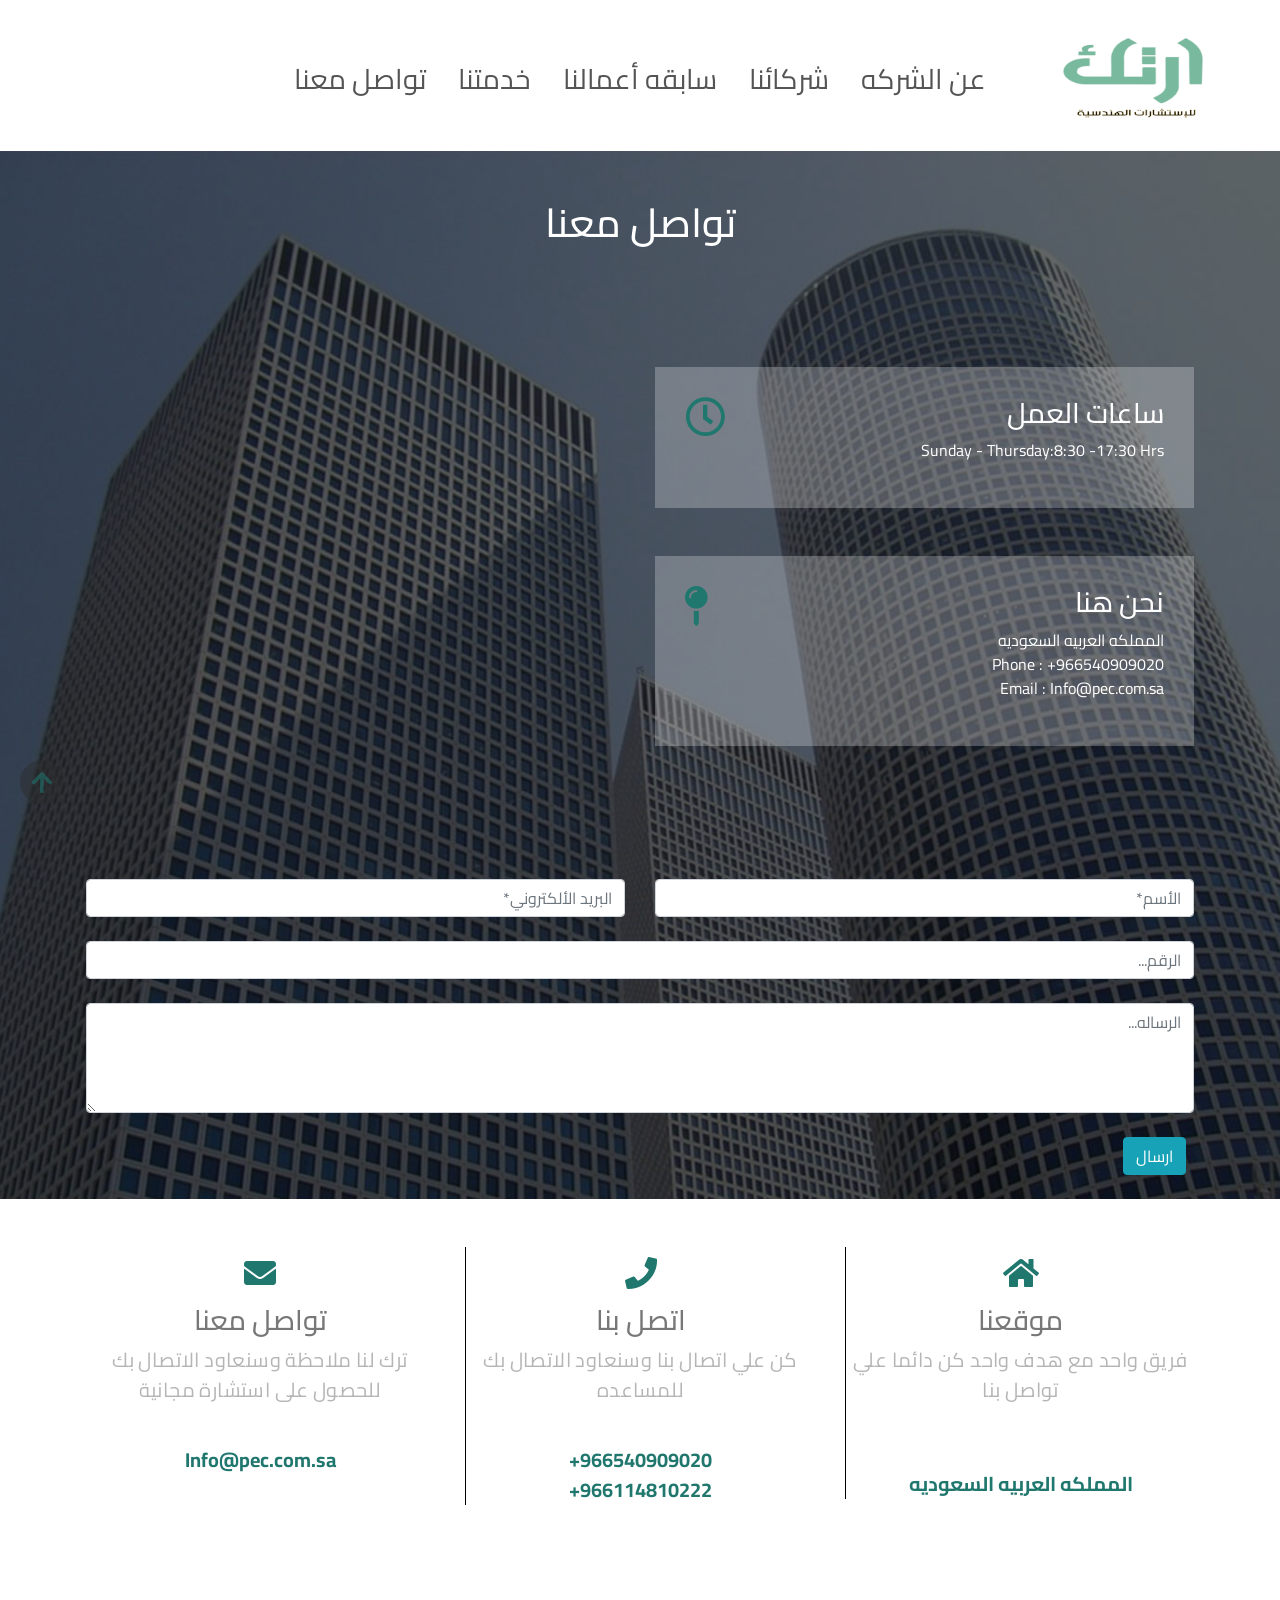
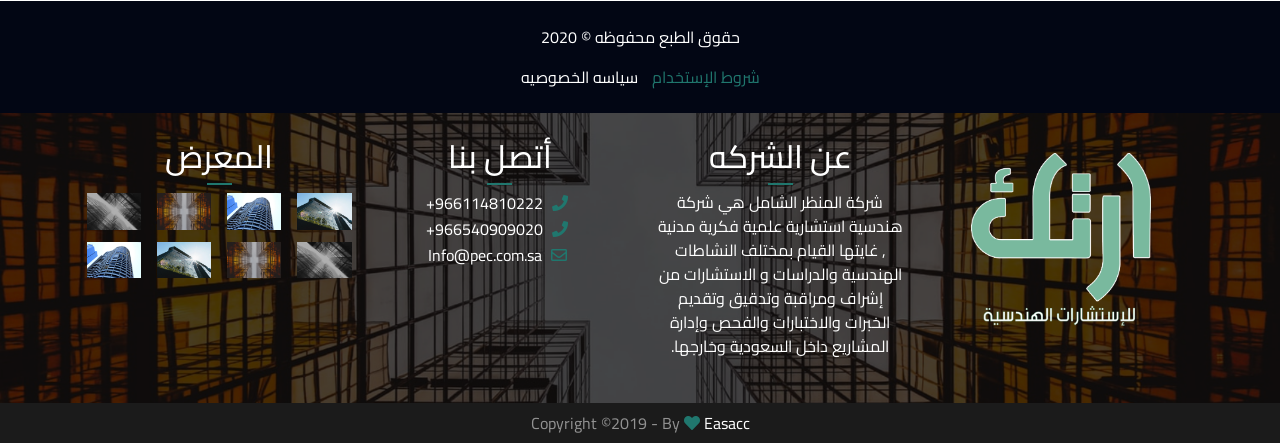
<file: contacts.html>
<!DOCTYPE html>
<html>
    <head>
        <title>ارتك</title>

        <meta charset="UTF-8" name="viewport" content="width=device-width, initial-scale=1.0">
        <!-- Logo -->
        <link rel="shortcut icon" href="images/logo.png" />

        <!-- Links -->
        <link rel="stylesheet" href="css/bootstrap.min.css">
        <link rel="stylesheet" href="css/all.min.css">
        <link rel="stylesheet" href="css/style v1.css">

        <!-- AOS plugine -->
        <link href="https://unpkg.com/aos@2.3.1/dist/aos.css" rel="stylesheet">


        <!-- Font -->
        <link href="https://fonts.googleapis.com/css2?family=Cairo&display=swap" rel="stylesheet">

    </head>
    <body>


        <!-- BtnUp -->
        <a href="#" id="scroll-top" class="scroll-top-right" >
            <span class="fa fa-arrow-up"></span>
        </a>
        <!-- Navbar -->
        <nav class="navbar navbar-expand-lg navbar-light bg-transparent">
            <button class="navbar-toggler" type="button" data-toggle="collapse" data-target="#navbarSupportedContent" aria-controls="navbarSupportedContent" aria-expanded="false" aria-label="Toggle navigation">
            <span class="navbar-toggler-icon"></span>
            </button>

            <!-- Just an image -->
            <nav class="navbar navbar-light mx-4">
                <a class="navbar-brand" href="#">
                    <img src="images/logo.png"  alt="">
                </a>
            </nav>
            <div class="collapse navbar-collapse" id="navbarSupportedContent">
                <ul class="navbar-nav ml-auto mx-2 px-2 position-relative">
                    <li class="nav-item mx-2">
                        <a class="nav-link" href="main.html">عن الشركه</a>
                    </li>
                    <li class="nav-item mx-2">
                        <a class="nav-link" href="partners.html">شركائنا</a>
                    </li>
                    <li class="nav-item mx-2">
                        <a class="nav-link" href="works.html">سابقه أعمالنا</a>
                    </li>
                    <li class="nav-item mx-2">
                        <a class="nav-link" href="services.html">خدمتنا</a>
                    </li>
                    <li class="nav-item mx-2">
                        <a class="nav-link" href="contacts.html">تواصل معنا</a>
                    </li>
                </ul>
            </div>
            
        </nav>
       
        <!-- نبذه عن الشركه  -->
        <section id="aboutCompany" >

        </section>
        
        <!-- ساعات العمل -->
        <section id="workHours" class="text-white">
            <div class="layer">
                <div class="test p-5 text-center " data-aos="fade-left" data-aos-anchor="#example-anchor"
                  data-aos-offset="500"
                  data-aos-duration="500"  
                >
                    <h1>تواصل معنا</h1>
                </div>
                <div class="container p-3 d-flex justify-content-center">
                    <div class="row "> 
                        <div class="col-md-6 my-5">
                            <div class="hours">
                                <h3>
                                    ساعات العمل 
                                    <i class="far fa-clock clock"></i>
                                </h3>
                                <p>Sunday - Thursday:8:30 -17:30 Hrs </p>
                            </div>
                            <div class="hours mt-5">
                                <h3>
                                    نحن هنا
                                    <i class="fas fa-map-pin pin"></i> 
                                </h3>
                                <p>المملكه العربيه السعوديه
                                    <br>
                                    Phone : +966540909020
                                    <br>
                                    Email : Info@pec.com.sa
                                </p>
                            </div>
                        </div>
                        <div class="col-md-6 my-5">
                            <div class="map">
                                <iframe src="https://www.google.com/maps/embed?pb=!1m14!1m8!1m3!1d6909.4074367034!2d31.182325!3d30.0166627!3m2!1i1024!2i768!4f13.1!4m3!3e6!4m0!4m0!5e0!3m2!1sen!2seg!4v1620414363389!5m2!1sen!2seg" width="100%" height="450" style="border:0;" allowfullscreen="" loading="lazy"></iframe>
                            </div> 
                        </div>
                        <div class="col-sm-12">
                            <div class="form">
                                <form>
                                    <div class="row">
                                        <div class="col-lg-6">
                                            <div class="form-group mt-2">
                                                <input name="name" id="name" type="text" class="form-control"
                                                    placeholder="الأسم*" required="">
                                            </div>
                                        </div>
                                        <div class="col-lg-6">
                                            <div class="form-group mt-2">
                                                <input name="email" id="email" type="email" class="form-control"
                                                    placeholder="البريد الألكتروني*" required="">
                                            </div>
                                        </div>
                                    </div>
                                    <div class="row">
                                        <div class="col-lg-12">
                                            <div class="form-group mt-2">
                                                <input type="number" class="form-control" id="number"
                                                    placeholder="الرقم..." required="">
                                            </div>
                                        </div>
                                    </div>
                                    <div class="row">
                                        <div class="col-lg-12">
                                            <div class="form-group mt-2">
                                                <textarea name="comments" id="comments" rows="4" class="form-control"
                                                    placeholder="الرساله..."></textarea>
                                            </div>
                                        </div>
                                    </div>
                                    <div class="row p-2">
                                        <div class="col-lg-12 text-right">
                                            <input type="submit" class="btn btn-info" value="ارسال">
                                        </div>
                                    </div>
                                </form>
                            </div>
                        </div>
                    </div>
                </div>
            </div>
        </section>  

        <!-- Contact Us -->
        <!-- <section id="feedback" class="mt-5">
            <div class="layer">
                <div class="container p-2">
                    <div class="row mt-3 p-2">
                        <div class="col-lg-12">
                            <div class="form">
                                <form>
                                    <div class="row">
                                        <div class="col-lg-6">
                                            <div class="form-group mt-2">
                                                <input name="name" id="name" type="text" class="form-control"
                                                    placeholder="الأسم*" required=""
                                                    style="background-image: url(&quot;[data-uri]&quot;); background-repeat: no-repeat; background-attachment: scroll; background-size: 16px 18px; background-position: 98% 50%; cursor: auto;">
                                            </div>
                                        </div>
                                        <div class="col-lg-6">
                                            <div class="form-group mt-2">
                                                <input name="email" id="email" type="email" class="form-control"
                                                    placeholder="الأيميل*" required="">
                                            </div>
                                        </div>
                                    </div>
                                    <div class="row">
                                        <div class="col-lg-12">
                                            <div class="form-group mt-2">
                                                <input type="number" class="form-control" id="number"
                                                    placeholder="Your Number.." required="">
                                            </div>
                                        </div>
                                    </div>
                                    <div class="row">
                                        <div class="col-lg-12">
                                            <div class="form-group mt-2">
                                                <textarea name="comments" id="comments" rows="4" class="form-control"
                                                    placeholder="Your message..."></textarea>
                                            </div>
                                        </div>
                                    </div>
                                    <div class="row p-2">
                                        <div class="col-lg-12 text-right">
                                            <input type="submit" class="btn btn-dark" value="Send Message">
                                        </div>
                                    </div>
                                </form>
                            </div>
                        </div>
                    </div>
                </div>
            </div>
            
        </section> -->

        <!-- موقعنا -->
        <section id="location" class="text-center py-5">
            <div class="container">
                <div class="row ">
                    <div class="col-md-4 position-relative" data-aos="fade-left">
                        <div id="spcialLoc">
                            <i class="fas fa-home"></i>
                            <br>
                            <h3>موقعنا</h3>
                            <p>فريق واحد مع هدف واحد كن دائما علي تواصل بنا</p>
                            <br>
                            <br>
                            <span class="mt-5">المملكه العربيه السعوديه</span>
                        </div>
                    </div>
                    <div class="col-md-4" data-aos="fade-up">
                        <div id="spcialLoc">
                            <i class="fas fa-phone"></i>
                            <br>
                            <h3>اتصل بنا</h3>
                            <p>كن علي اتصال بنا وسنعاود الاتصال بك للمساعده</p>
                            <br>
                            <span>
                               966540909020+
                               <br>
                               966114810222+
                            </span>
                        </div>
                    </div>
                    <div class="col-md-4" data-aos="fade-right">
                        <div>
                            <i class="fas fa-envelope"></i>
                            <br>
                            <h3>تواصل معنا</h3>
                            <p>ترك لنا ملاحظة وسنعاود الاتصال بك للحصول على استشارة مجانية</p>
                            <br>
                            <span>Info@pec.com.sa</span>
                        </div>
                    </div>
                </div>
            </div>
        </section>

        <!-- حقوق الطبع -->
        <section id="prints" class="text-center text-white mt-5 p-4">
            <div>
                <p>حقوق الطبع محفوظه © 2020</p>
            </div>
            <div id="links">
                <a href="" id="diff">شروط الإستخدام</a> 
                <a href="">سياسه الخصوصيه</a>
            </div>
        </section>

        <!-- Footer -->
        <footer class="text-center">
            <div class="layer">
                <div class="container p-4">
                    <div class="row">
                        <div class="col-md-3">
                            <div class="logo p-3">
                                <img src="images/Artic-Logo-Transparent.png" style="width: 180px;" class="img-fluid" alt="">
                            </div>
                        </div>
                        <div class="col-md-3">
                            <div>
                                <h2>عن الشركه</h2>
                                <div id="toborder"></div>
                                <p>شركة المنظر الشامل هي شركة هندسية استشارية علمية فكرية مدنية , غايتها القيام بمختلف النشاطات الهندسية والدراسات و الاستشارات من إشراف ومراقبة وتدقيق وتقديم الخبرات والاختبارات والفحص وإدارة المشاريع داخل السعودية وخارجها.</p>
                            </div>
                        </div>
                        <div class="col-md-3">
                            <div>
                                <h2>أتصل بنا</h2>
                                <div id="toborder"></div>
                                <p>
                                    <i class="fas fa-phone"></i>
                                    966114810222+
                                    <br>
                                    <i class="fas fa-phone"></i>
                                    966540909020+
                                    <br>
                                    <i class="far fa-envelope"></i>
                                    Info@pec.com.sa
                                </p>
                            </div>
                        </div>
                        <div class="col-md-3">
                            <div>
                                <h2>المعرض</h2>
                                <div id="toborder"></div>
                                <div class="row py-2">
                                    <div class="column">
                                        <img src="images/photo-1484825939385-ad29f324ff1c.jpg" style="width:100%" onclick="openModal();currentSlide(1)" class="hover-shadow cursor">
                                    </div>
                                    <div class="column">
                                        <img src="images/photo-1542447139-dea0a6257cee-1.jpg" style="width:100%" onclick="openModal();currentSlide(2)" class="hover-shadow cursor">
                                      </div>
                                      <div class="column">
                                        <img src="images/carousel3.png" style="width:100%" onclick="openModal();currentSlide(3)" class="hover-shadow cursor">
                                      </div>
                                      <div class="column">
                                        <img src="images/carousel2.png" style="width:100%" onclick="openModal();currentSlide(4)" class="hover-shadow cursor">
                                      </div>
                                </div>
                                <div class="row py-2">
                                    <div class="column">
                                        <img src="images/carousel2.png" style="width:100%" onclick="openModal();currentSlide(4)" class="hover-shadow cursor">
                                    </div>
                                    <div class="column">
                                        <img src="images/carousel3.png" style="width:100%" onclick="openModal();currentSlide(3)" class="hover-shadow cursor">
                                    </div>
                                    <div class="column">
                                        <img src="images/photo-1484825939385-ad29f324ff1c.jpg" style="width:100%" onclick="openModal();currentSlide(1)" class="hover-shadow cursor">
                                    </div>
                                    <div class="column">
                                        <img src="images/photo-1542447139-dea0a6257cee-1.jpg" style="width:100%" onclick="openModal();currentSlide(2)" class="hover-shadow cursor">
                                    </div>

                                </div>
                                <div id="myModal" class="modal">
                                    <span class="close cursor" onclick="closeModal()">&times;</span>
                                    <div class="modal-content">
                                  
                                      <div class="mySlides">
                                        <div class="numbertext">1 / 4</div>
                                        <img src="images/photo-1484825939385-ad29f324ff1c.jpg" style="width:100%">
                                      </div>
                                  
                                      <div class="mySlides">
                                        <div class="numbertext">2 / 4</div>
                                        <img src="images/photo-1542447139-dea0a6257cee-1.jpg" style="width:100%">
                                      </div>
                                  
                                      <div class="mySlides">
                                        <div class="numbertext">3 / 4</div>
                                        <img src="images/carousel3.png" style="width:100%">
                                      </div>
                                      
                                      <div class="mySlides">
                                        <div class="numbertext">4 / 4</div>
                                        <img src="images/carousel2.png" style="width:100%">
                                      </div>
                                      
                                      <a class="prev" onclick="plusSlides(-1)">&#10094;</a>
                                      <a class="next" onclick="plusSlides(1)">&#10095;</a>
                                  
                                      <div class="caption-container">
                                        <p id="caption"></p>
                                      </div> 
                                      <div class="column">
                                        <img class="demo cursor" src="images/photo-1484825939385-ad29f324ff1c.jpg" style="width:100%" onclick="currentSlide(1)" alt="Nature and sunrise">
                                      </div>
                                      <div class="column">
                                        <img class="demo cursor" src="images/photo-1542447139-dea0a6257cee-1.jpg" style="width:100%" onclick="currentSlide(2)" alt="Snow">
                                      </div>
                                      <div class="column">
                                        <img class="demo cursor" src="images/carousel3.png" style="width:100%" onclick="currentSlide(3)" alt="Mountains and fjords">
                                      </div>
                                      <div class="column">
                                        <img class="demo cursor" src="images/carousel2.png" style="width:100%" onclick="currentSlide(4)" alt="Northern Lights">
                                      </div>
                                    </div>
                                </div>
                            </div>
                        </div>
                    </div>
                </div>
            </div>
        </footer>

        <!-- End -->
        <section id="endFooter" class="text-center py-2">
            <div id="footerText">
                Copyright ©️2019 -  By 
                <i class="fa fa-heart" style="color : rgb(32, 119, 110)"></i>
                <a href="http://easacc.com/">Easacc</a>
            </div>
        </section>  


        <script src="js/jquery-3.5.1.min.js"></script>

        <!-- counterUp method -->
        <script src="js/jquery.waypoints.min.js"></script>
        <script src="js/counterup.min.js"></script>

        <!-- AOS plugine -->
        <script src="https://unpkg.com/aos@2.3.1/dist/aos.js"></script>

        <!-- Structure -->
        <script src="js/popper.min.js"></script>
        <script src="js/bootstrap.min.js"></script>
        <script src="js/script.js"></script>
        <script src="https://unpkg.com/aos@2.3.1/dist/aos.js"></script>

       

    </body>
</html>
</file>
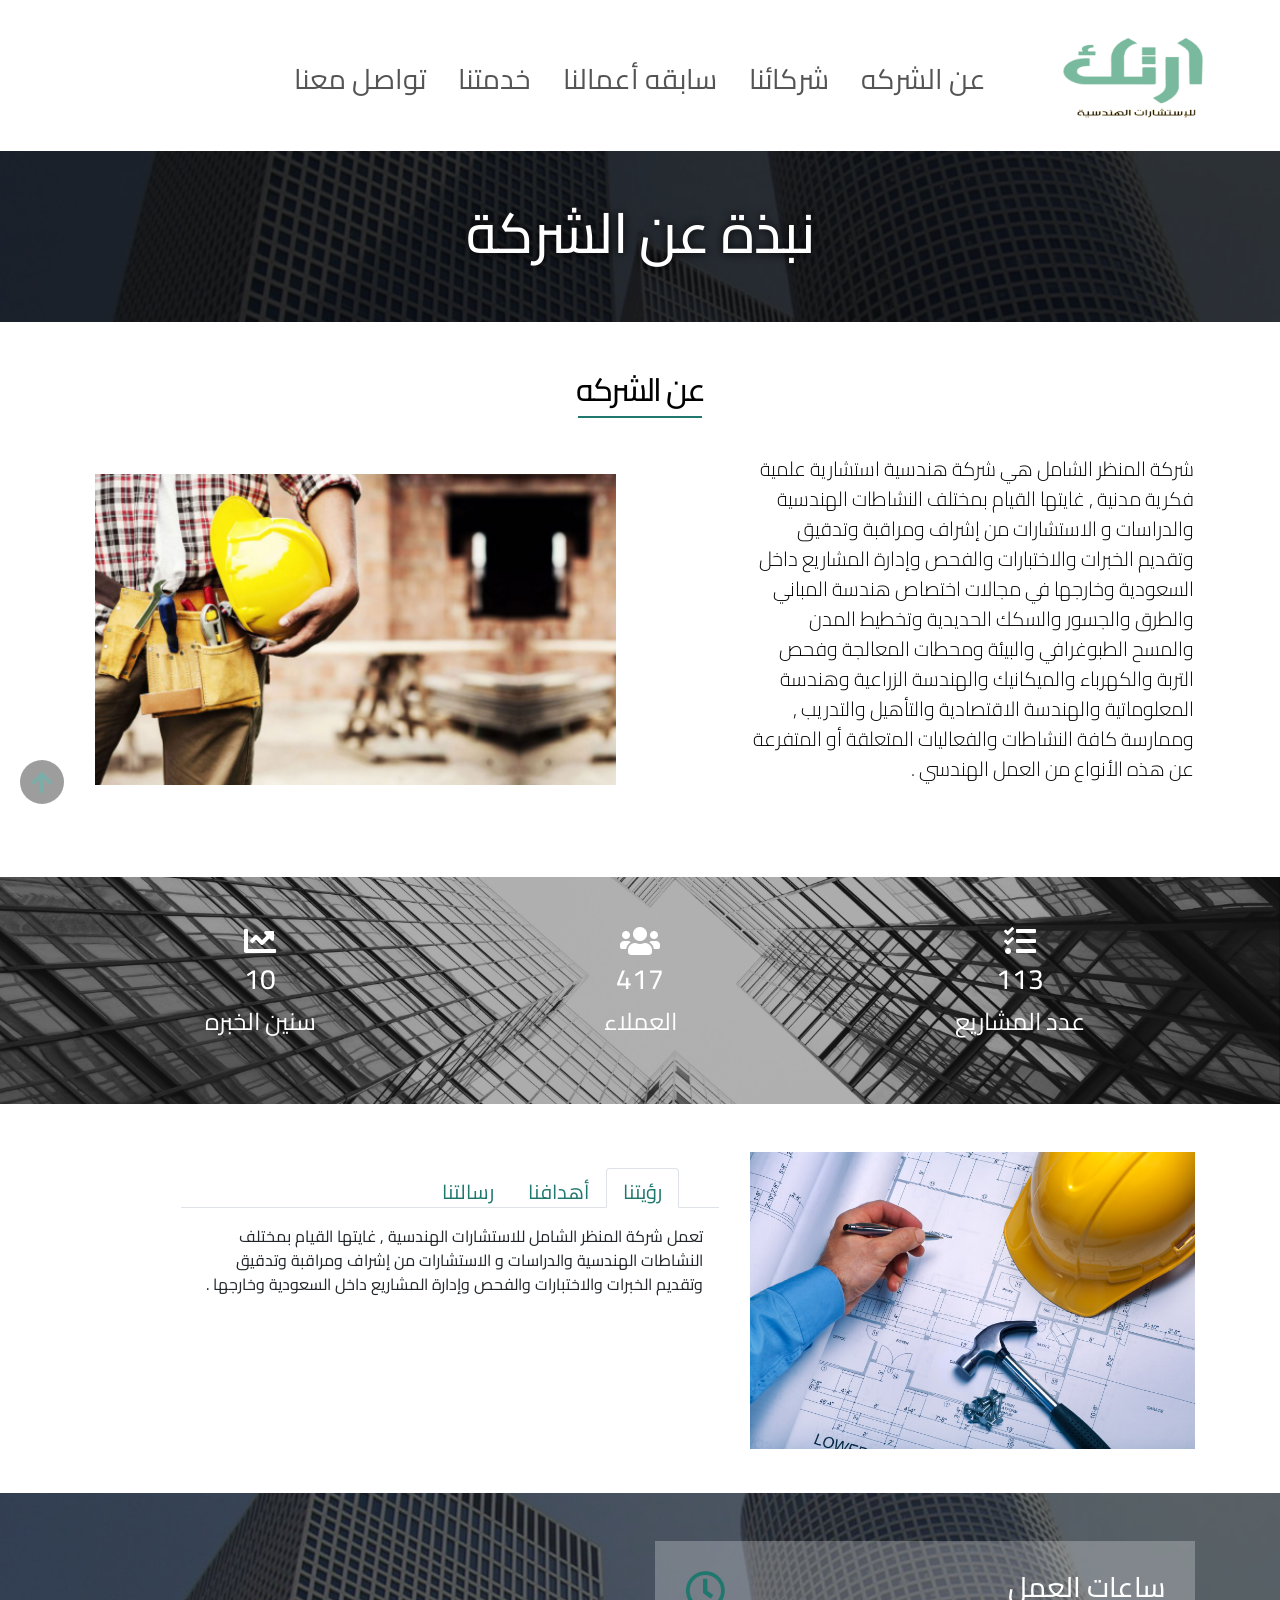
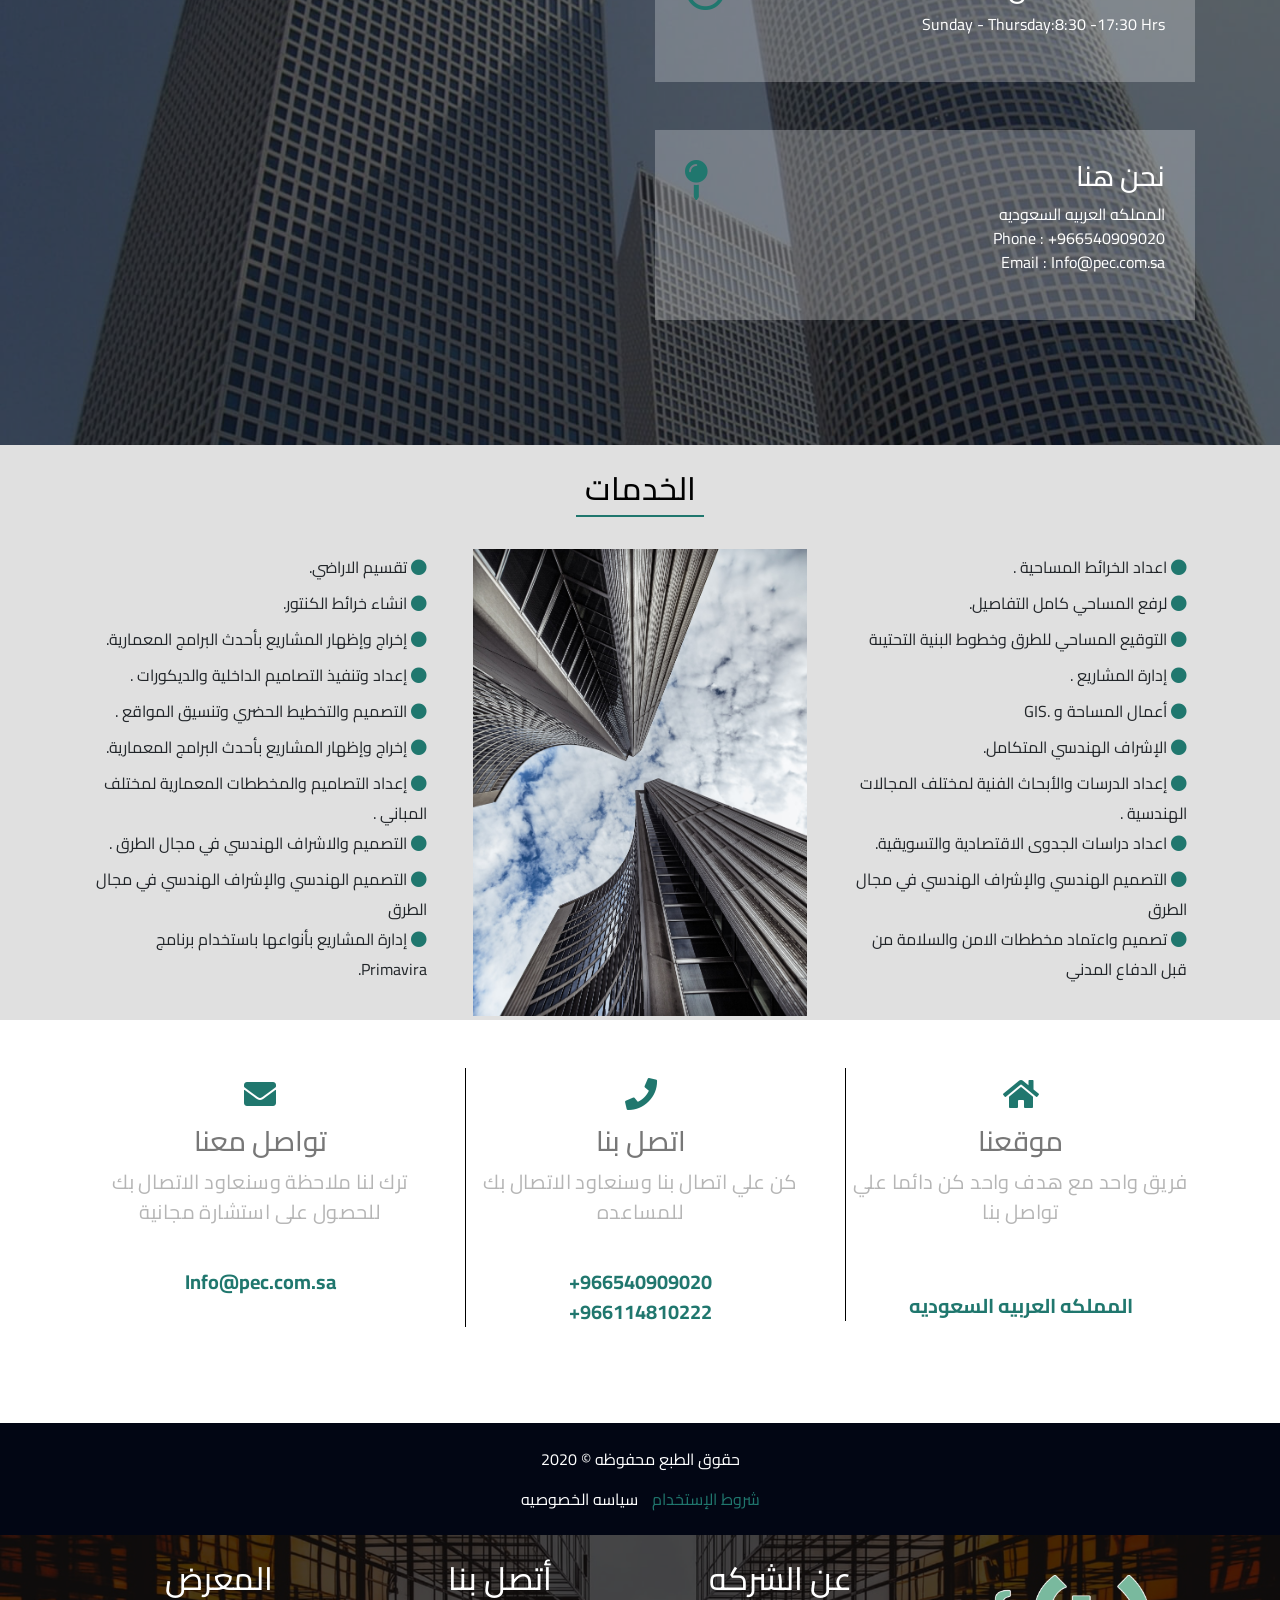
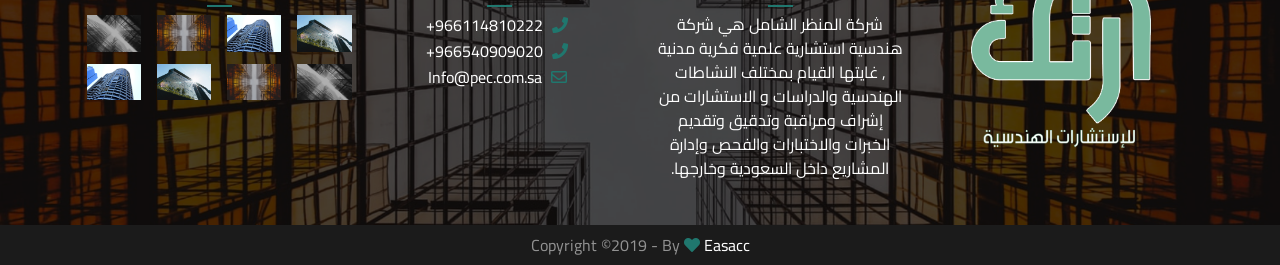
<file: main.html>
<!DOCTYPE html>
<html>
    <head>
        <title>ارتك</title>

        <meta charset="UTF-8" name="viewport" content="width=device-width, initial-scale=1.0">
        <!-- Logo -->
        <link rel="shortcut icon" href="images/logo.png" />

        <!-- Links -->
        <link rel="stylesheet" href="css/bootstrap.min.css">
        <link rel="stylesheet" href="css/all.min.css">
        <link rel="stylesheet" href="css/style v1.css">

        <!-- AOS plugine -->
        <link href="https://unpkg.com/aos@2.3.1/dist/aos.css" rel="stylesheet">


        <!-- Font -->
        <link href="https://fonts.googleapis.com/css2?family=Cairo&display=swap" rel="stylesheet">

    </head>
    <body>

        <!-- BtnUp -->
        <a href="#" id="scroll-top" class="scroll-top-right" >
            <span class="fa fa-arrow-up"></span>
        </a>

        <!-- Navbar -->
        <nav class="navbar navbar-expand-lg navbar-light bg-transparent">
            <button class="navbar-toggler" type="button" data-toggle="collapse" data-target="#navbarSupportedContent" aria-controls="navbarSupportedContent" aria-expanded="false" aria-label="Toggle navigation">
            <span class="navbar-toggler-icon"></span>
            </button>

            <!-- Just an image -->
            <nav class="navbar navbar-light mx-4">
                <a class="navbar-brand" href="#">
                    <img src="images/logo.png"  alt="">
                </a>
            </nav>
            <div class="collapse navbar-collapse" id="navbarSupportedContent">
                <ul class="navbar-nav ml-auto mx-2 px-2 position-relative">
                    <li class="nav-item mx-2">
                        <a class="nav-link" href="main.html">عن الشركه</a>
                    </li>
                    <li class="nav-item mx-2">
                        <a class="nav-link" href="partners.html">شركائنا</a>
                    </li>
                    <li class="nav-item mx-2">
                        <a class="nav-link" href="works.html">سابقه أعمالنا</a>
                    </li>
                    <li class="nav-item mx-2">
                        <a class="nav-link" href="services.html">خدمتنا</a>
                    </li>
                    <li class="nav-item mx-2">
                        <a class="nav-link" href="contacts.html">تواصل معنا</a>
                    </li>
                </ul>
            </div>
            
        </nav>


        <!-- نبذه عن الشركه  -->
        <section id="aboutCompany" class="text-center text-white">
            <div class="layer d-flex align-items-center justify-content-center">
                <div class="test p-5 " data-aos="fade-left" data-aos-anchor="#example-anchor"
                  data-aos-offset="500"
                  data-aos-duration="500"  
                >
                    <h1>نبذة عن الشركة</h1>
                </div>
            </div>
        </section>

        <!-- عن الشركه -->
        <section id="about" class="py-5 text-center p-3 " >
            <h2 >عن الشركه</h2>
            <div id="toborder"></div>

            <div class="container mt-3 p-3">
                <div class="row">
                    <div class="col-md-5 offset-md-1 d-flex align-items-center">
                        <div class="about-info">
                            <p class="lead">
                                شركة المنظر الشامل هي شركة هندسية استشارية علمية فكرية مدنية , غايتها القيام بمختلف النشاطات الهندسية والدراسات و الاستشارات من إشراف ومراقبة وتدقيق وتقديم الخبرات والاختبارات والفحص وإدارة المشاريع داخل السعودية وخارجها في مجالات اختصاص هندسة المباني والطرق والجسور والسكك الحديدية وتخطيط المدن والمسح الطبوغرافي والبيئة ومحطات المعالجة وفحص التربة والكهرباء والميكانيك والهندسة الزراعية وهندسة المعلوماتية والهندسة الاقتصادية والتأهيل والتدريب , وممارسة كافة النشاطات والفعاليات المتعلقة أو المتفرعة عن هذه الأنواع من العمل الهندسي .
                            </p>
                        </div>
                    </div>
                    <div class="col-md-6 p-4">
                        <div class="about-image">
                            <img id="testImage" src="images/1.png" alt="Enginner" class="img-fluid">
                        </div>
                    </div>
                </div>
            </div>
        </section>

        <!-- Counter -->
        <section id="counter" class="mt-2 p-5">
            <div class="container">
                <div class="row" data-aos="fade-up">
                    <div class="col-md-4">
                        <div class="text-center">
                            <i class="fas fa-tasks" aria-hidden="true"></i>
                            <h3 id="projectsCounter" class="counter" data-toggle="counter-up">230</h3>
                            <p>عدد المشاريع</p>
                        </div>
                    </div>
                    <div class="col-md-4">
                        <div class="text-center">
                            <i class="fas fa-users" aria-hidden="true"></i>
                            <h3 id="custommersCounter" class="counter" data-toggle="counter-up">850</h3>
                            <p>العملاء</p>
                        </div>
                    </div>
                    <div class="col-md-4">
                        <div class="text-center">
                            <i class="fas fa-chart-line" aria-hidden="true"></i>
                            <h3 id="CodesCounter" class="counter" data-toggle="counter-up">20</h3>
                            <p>سنين الخبره</p>
                        </div>
                    </div>
                </div>
            </div>
        </section>
        
        <!-- الرؤيه والاهداف -->
        <section id="missions">
            <div class="container my-5">
                <div class="row">
                    <div class="col-md-5">
                       <div>
                           <img src="images/eng.jpg" class="img-fluid" alt="">
                       </div>
                    </div>
                    <div class="col-md-6 p-3">
                        <ul class="nav nav-tabs" id="myTab" role="tablist">
                            <li class="nav-item" role="presentation">
                              <a class="nav-link active" id="home-tab" data-toggle="tab" href="#home" role="tab" aria-controls="home" aria-selected="true">رؤيتنا</a>
                            </li>
                            <li class="nav-item" role="presentation">
                              <a class="nav-link" id="profile-tab" data-toggle="tab" href="#profile" role="tab" aria-controls="profile" aria-selected="false">أهدافنا</a>
                            </li>
                            <li class="nav-item" role="presentation">
                              <a class="nav-link" id="contact-tab" data-toggle="tab" href="#contact" role="tab" aria-controls="contact" aria-selected="false">رسالتنا</a>
                            </li>
                          </ul>
                          <div class="tab-content p-3" id="myTabContent">
                            <div class="tab-pane fade show active" id="home" role="tabpanel" aria-labelledby="home-tab">
                                تعمل شركة المنظر الشامل للاستشارات الهندسية , غايتها القيام بمختلف النشاطات الهندسية والدراسات و الاستشارات من إشراف ومراقبة وتدقيق وتقديم الخبرات والاختبارات والفحص وإدارة المشاريع داخل السعودية وخارجها .
                            </div>
                            <div class="tab-pane fade" id="profile" role="tabpanel" aria-labelledby="profile-tab">
                                تسعي شركة المنظر الشامل للاستشارات الهندسية لتحقيق الأهداف الاتيه :

                                تقديم خدمات مميزة لعملائنا وجعل رضاهم نصب اعينا.
                                إخراج وإظهار المشاريع بأحدث البرامج المعمارية.
                                الريادة في قطاع الاستشارات الهندسية في المملكه العربيه السعوديه والوطن العربي  
                            </div>
                            <div class="tab-pane fade" id="contact" role="tabpanel" aria-labelledby="contact-tab">
                                تسعي شركة المنظر الشامل للريادة في قطاع الاستشارات الهندسية من خلال تقديم خدمات مميزة لعملائنا وجعل رضاهم نصب اعينا. ومن أجل ذلك حرصنا على استقطاب أفضل الكفاءات والخبرات الواسعة في مختلف المجالات الهندسية لإيماننا العميق بان الكفاءات والخبرات هي ركيزة الابداع الأساسية .
                            </div>
                          </div>
                    </div>
                </div>
            </div>
        </section>

        <!-- ساعات العمل -->
        <!-- <section id="workHours" class="text-white">
            <div class="layer">
                <div class="container p-3 d-flex justify-content-center">
                    <div class="row "> 
                        <div class="col-md-6 ">
                            <div class="row">
                                <div class="col-md-12 my-5">
                                    <div class="hours">
                                        <h3>
                                            ساعات العمل 
                                            <i class="far fa-clock clock"></i>
                                        </h3>
                                        <p>Sunday - Thursday:8:30 -17:30 Hrs </p>
                                    </div>
                                </div>
                                <div class="col-md-12 my-3">
                                    <div class="hours">
                                        <h3>
                                            نحن هنا
                                            <i class="fas fa-map-pin pin"></i> 
                                        </h3>
                                        <p>المملكه العربيه السعوديه
                                            <br>
                                            Phone : +966540909020
                                            <br>
                                            Email : Info@pec.com.sa

                                        </p>
                                    </div>
                                </div>
                            </div>
                        </div>
                        <div class="col-md-6 my-5">
                            <div class="map">
                                <iframe src="https://www.google.com/maps/embed?pb=!1m14!1m8!1m3!1d6909.4074367034!2d31.182325!3d30.0166627!3m2!1i1024!2i768!4f13.1!4m3!3e6!4m0!4m0!5e0!3m2!1sen!2seg!4v1620414363389!5m2!1sen!2seg" width="500" height="450" style="border:0;" allowfullscreen="" loading="lazy"></iframe>
                            </div>
                        </div>
                    </div>
                </div>
            </div>
        </section>   -->


        <!-- ساعات العمل -->
        <section id="workHours" class="text-white">
            <div class="layer">
                <div class="container">
                    <div class="row">
                        <div class="col-md-6 my-5">
                            <div class="hours">
                                <h3>
                                    ساعات العمل 
                                    <i class="far fa-clock clock"></i>
                                </h3>
                                <p>Sunday - Thursday:8:30 -17:30 Hrs </p>
                            </div>
                            <div class="hours mt-5">
                                <h3>
                                    نحن هنا
                                    <i class="fas fa-map-pin pin"></i> 
                                </h3>
                                <p>المملكه العربيه السعوديه
                                    <br>
                                    Phone : +966540909020
                                    <br>
                                    Email : Info@pec.com.sa
                                </p>
                            </div>
                        </div>
                        <div class="col-md-6 my-5">
                            <div class="map">
                                <iframe src="https://www.google.com/maps/embed?pb=!1m14!1m8!1m3!1d6909.4074367034!2d31.182325!3d30.0166627!3m2!1i1024!2i768!4f13.1!4m3!3e6!4m0!4m0!5e0!3m2!1sen!2seg!4v1620414363389!5m2!1sen!2seg" width="100%" height="450" style="border:0;" allowfullscreen="" loading="lazy"></iframe>
                            </div> 
                        </div>
                    </div>
                </div>
            </div>
        </section>



        <!-- خدماتنا -->
        <section id="ourService" class="">
            <div id="title" class="py-4">
                <h2>الخدمات</h2>
                <div id="toborder"></div>
            </div>
            <div class="container">
                <div class="row">
                    <div class="col-md-4">
                        <div class="details p-2" data-aos="fade-left">
                            <i class=" fa fa-circle"></i>
                            اعداد الخرائط المساحية .
                            <br>
                            <i class=" fa fa-circle"></i>
                            لرفع المساحي كامل التفاصيل.
                            <br>
                            <i class=" fa fa-circle"></i>
                            التوقيع المساحي للطرق وخطوط البنية التحتيىة
                            <br>
                            <i class=" fa fa-circle"></i>
                            إدارة المشاريع .
                            <br>
                            <i class=" fa fa-circle"></i>
                            أعمال المساحة و .GIS
                            <br>
                            <i class=" fa fa-circle"></i>
                            الإشراف الهندسي المتكامل.
                            <br>
                            <i class=" fa fa-circle"></i>
                            إعداد الدرسات والأبحاث الفنية لمختلف المجالات الهندسية .
                            <br>
                            <i class=" fa fa-circle"></i>
                            اعداد دراسات الجدوى الاقتصادية والتسويقية.
                            <br>
                            <i class=" fa fa-circle"></i>
                            التصميم الهندسي والإشراف الهندسي في مجال الطرق
                            <br>
                            <i class=" fa fa-circle"></i>
                            تصميم واعتماد مخططات الامن والسلامة من قبل الدفاع المدني
                            <br>
                            
                        </div>
                    </div>
                    <div class="col-md-4">
                        <div class="detailsPic p-2">
                            <img src="images/photo-1520880446380-51410f244831.jpg" class="img-fluid" alt="">
                        </div>
                    </div>
                    <div class="col-md-4" data-aos="fade-right">
                        <div class="details p-2">
                            <i class=" fa fa-circle"></i>
                            تقسيم الاراضي.
                            <br>
                            <i class=" fa fa-circle"></i>
                            انشاء خرائط الكنتور.
                            <br>
                            <i class=" fa fa-circle"></i>
                            إخراج وإظهار المشاريع بأحدث البرامج المعمارية.
                            <br>
                            <i class=" fa fa-circle"></i>
                            إعداد وتنفيذ التصاميم الداخلية والديكورات .
                            <br>
                            <i class=" fa fa-circle"></i>
                            التصميم والتخطيط الحضري وتنسيق المواقع .
                            <br>
                            <i class=" fa fa-circle"></i>
                            إخراج وإظهار المشاريع بأحدث البرامج المعمارية.
                            <br>
                            <i class=" fa fa-circle"></i>
                            إعداد التصاميم والمخططات المعمارية لمختلف المباني .
                            <br>
                            <i class=" fa fa-circle"></i>
                            التصميم والاشراف الهندسي في مجال الطرق .
                            <br>
                            <i class=" fa fa-circle"></i>
                            التصميم الهندسي والإشراف الهندسي في مجال الطرق
                            <br>
                            <i class=" fa fa-circle"></i>
                            إدارة المشاريع بأنواعها باستخدام برنامج Primavira.
                            <br>
                            
                        </div>
                    </div>
                </div>
            </div>
        </section>

        <!-- موقعنا -->
        <section id="location" class="text-center py-5">
            <div class="container">
                <div class="row ">
                    <div class="col-md-4 position-relative" data-aos="fade-left">
                        <div id="spcialLoc">
                            <i class="fas fa-home"></i>
                            <br>
                            <h3>موقعنا</h3>
                            <p>فريق واحد مع هدف واحد كن دائما علي تواصل بنا</p>
                            <br>
                            <br>
                            <span class="mt-5">المملكه العربيه السعوديه</span>
                        </div>
                    </div>
                    <div class="col-md-4" data-aos="fade-up">
                        <div id="spcialLoc">
                            <i class="fas fa-phone"></i>
                            <br>
                            <h3>اتصل بنا</h3>
                            <p>كن علي اتصال بنا وسنعاود الاتصال بك للمساعده</p>
                            <br>
                            <span>
                               966540909020+
                               <br>
                               966114810222+
                            </span>
                        </div>
                    </div>
                    <div class="col-md-4" data-aos="fade-right">
                        <div>
                            <i class="fas fa-envelope"></i>
                            <br>
                            <h3>تواصل معنا</h3>
                            <p>ترك لنا ملاحظة وسنعاود الاتصال بك للحصول على استشارة مجانية</p>
                            <br>
                            <span>Info@pec.com.sa</span>
                        </div>
                    </div>
                </div>
            </div>
        </section>

        <!-- حقوق الطبع -->
        <section id="prints" class="text-center text-white mt-5 p-4">
            <div>
                <p>حقوق الطبع محفوظه © 2020</p>
            </div>
            <div id="links">
                <a href="" id="diff">شروط الإستخدام</a> 
                <a href="">سياسه الخصوصيه</a>
            </div>
        </section>

        <!-- Footer -->
        <footer class="text-center">
            <div class="layer">
                <div class="container p-4">
                    <div class="row">
                        <div class="col-md-3">
                            <div class="logo p-3">
                                <img src="images/Artic-Logo-Transparent.png" style="width: 180px;" class="img-fluid" alt="">
                            </div>
                        </div>
                        <div class="col-md-3">
                            <div>
                                <h2>عن الشركه</h2>
                                <div id="toborder"></div>
                                <p>شركة المنظر الشامل هي شركة هندسية استشارية علمية فكرية مدنية , غايتها القيام بمختلف النشاطات الهندسية والدراسات و الاستشارات من إشراف ومراقبة وتدقيق وتقديم الخبرات والاختبارات والفحص وإدارة المشاريع داخل السعودية وخارجها.</p>
                            </div>
                        </div>
                        <div class="col-md-3">
                            <div>
                                <h2>أتصل بنا</h2>
                                <div id="toborder"></div>
                                <p>
                                    <i class="fas fa-phone"></i>
                                    966114810222+
                                    <br>
                                    <i class="fas fa-phone"></i>
                                    966540909020+
                                    <br>
                                    <i class="far fa-envelope"></i>
                                    Info@pec.com.sa
                                </p>
                            </div>
                        </div>
                        <div class="col-md-3">
                            <div>
                                <h2>المعرض</h2>
                                <div id="toborder"></div>
                                <div class="row py-2">
                                    <div class="column">
                                        <img src="images/photo-1484825939385-ad29f324ff1c.jpg" style="width:100%" onclick="openModal();currentSlide(1)" class="hover-shadow cursor">
                                    </div>
                                    <div class="column">
                                        <img src="images/photo-1542447139-dea0a6257cee-1.jpg" style="width:100%" onclick="openModal();currentSlide(2)" class="hover-shadow cursor">
                                      </div>
                                      <div class="column">
                                        <img src="images/carousel3.png" style="width:100%" onclick="openModal();currentSlide(3)" class="hover-shadow cursor">
                                      </div>
                                      <div class="column">
                                        <img src="images/carousel2.png" style="width:100%" onclick="openModal();currentSlide(4)" class="hover-shadow cursor">
                                      </div>
                                </div>
                                <div class="row py-2">
                                    <div class="column">
                                        <img src="images/carousel2.png" style="width:100%" onclick="openModal();currentSlide(4)" class="hover-shadow cursor">
                                    </div>
                                    <div class="column">
                                        <img src="images/carousel3.png" style="width:100%" onclick="openModal();currentSlide(3)" class="hover-shadow cursor">
                                    </div>
                                    <div class="column">
                                        <img src="images/photo-1484825939385-ad29f324ff1c.jpg" style="width:100%" onclick="openModal();currentSlide(1)" class="hover-shadow cursor">
                                    </div>
                                    <div class="column">
                                        <img src="images/photo-1542447139-dea0a6257cee-1.jpg" style="width:100%" onclick="openModal();currentSlide(2)" class="hover-shadow cursor">
                                    </div>

                                </div>
                                <div id="myModal" class="modal">
                                    <span class="close cursor" onclick="closeModal()">&times;</span>
                                    <div class="modal-content">
                                  
                                      <div class="mySlides">
                                        <div class="numbertext">1 / 4</div>
                                        <img src="images/photo-1484825939385-ad29f324ff1c.jpg" style="width:100%">
                                      </div>
                                  
                                      <div class="mySlides">
                                        <div class="numbertext">2 / 4</div>
                                        <img src="images/photo-1542447139-dea0a6257cee-1.jpg" style="width:100%">
                                      </div>
                                  
                                      <div class="mySlides">
                                        <div class="numbertext">3 / 4</div>
                                        <img src="images/carousel3.png" style="width:100%">
                                      </div>
                                      
                                      <div class="mySlides">
                                        <div class="numbertext">4 / 4</div>
                                        <img src="images/carousel2.png" style="width:100%">
                                      </div>
                                      
                                      <a class="prev" onclick="plusSlides(-1)">&#10094;</a>
                                      <a class="next" onclick="plusSlides(1)">&#10095;</a>
                                  
                                      <div class="caption-container">
                                        <p id="caption"></p>
                                      </div> 
                                      <div class="column">
                                        <img class="demo cursor" src="images/photo-1484825939385-ad29f324ff1c.jpg" style="width:100%" onclick="currentSlide(1)" alt="Nature and sunrise">
                                      </div>
                                      <div class="column">
                                        <img class="demo cursor" src="images/photo-1542447139-dea0a6257cee-1.jpg" style="width:100%" onclick="currentSlide(2)" alt="Snow">
                                      </div>
                                      <div class="column">
                                        <img class="demo cursor" src="images/carousel3.png" style="width:100%" onclick="currentSlide(3)" alt="Mountains and fjords">
                                      </div>
                                      <div class="column">
                                        <img class="demo cursor" src="images/carousel2.png" style="width:100%" onclick="currentSlide(4)" alt="Northern Lights">
                                      </div>
                                    </div>
                                </div>
                            </div>
                        </div>
                    </div>
                </div>
            </div>
        </footer>

        <!-- End -->
        <section id="endFooter" class="text-center py-2">
            <div id="footerText">
                Copyright ©️2019 -  By 
                <i class="fa fa-heart" style="color : rgb(32, 119, 110)"></i>
                <a href="http://easacc.com/">Easacc</a>
            </div>
        </section>  


        

        <script src="js/jquery-3.5.1.min.js"></script>

        <!-- counterUp method -->
        <script src="js/jquery.waypoints.min.js"></script>
        <script src="js/counterup.min.js"></script>

        <!-- AOS plugine -->
        <script src="https://unpkg.com/aos@2.3.1/dist/aos.js"></script>

        <!-- Structure -->
        <script src="js/popper.min.js"></script>
        <script src="js/bootstrap.min.js"></script>
        <script src="js/script.js"></script>
        <script src="https://unpkg.com/aos@2.3.1/dist/aos.js"></script>

       

    </body>
</html>
</file>
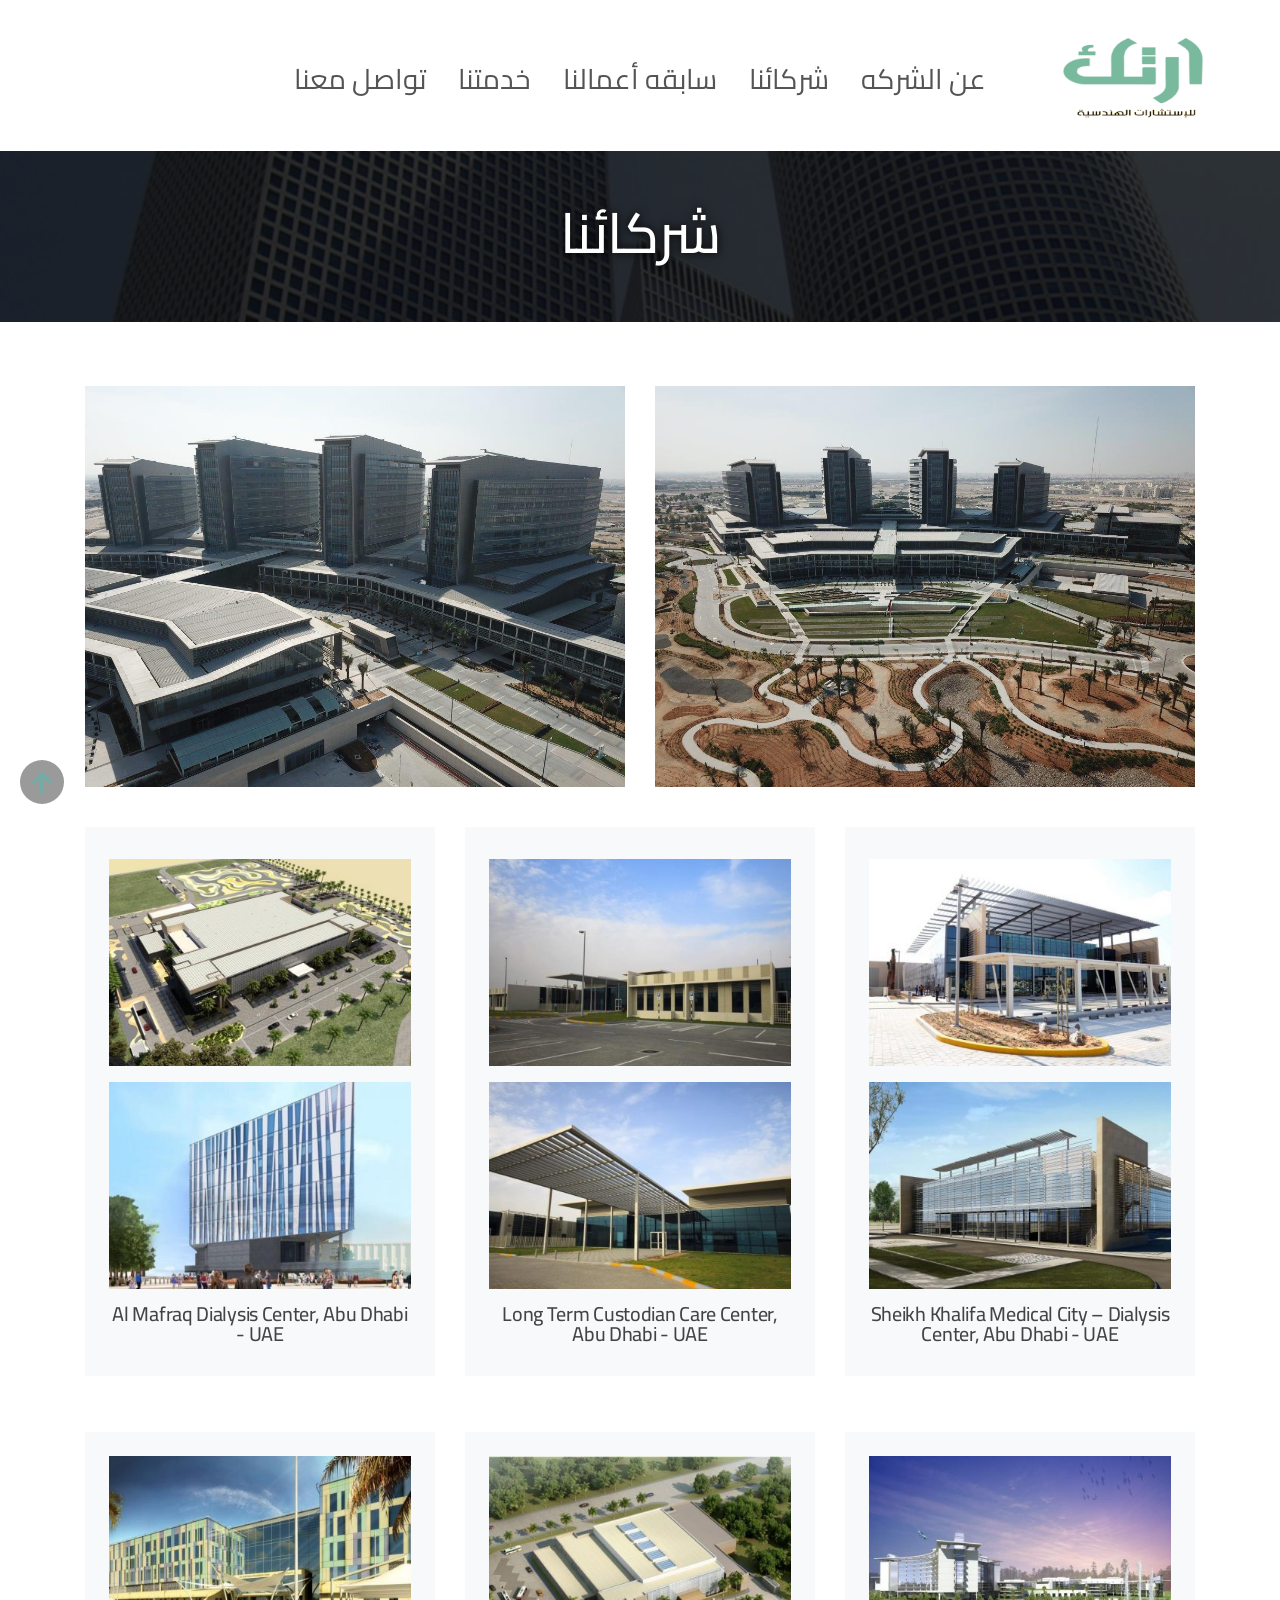
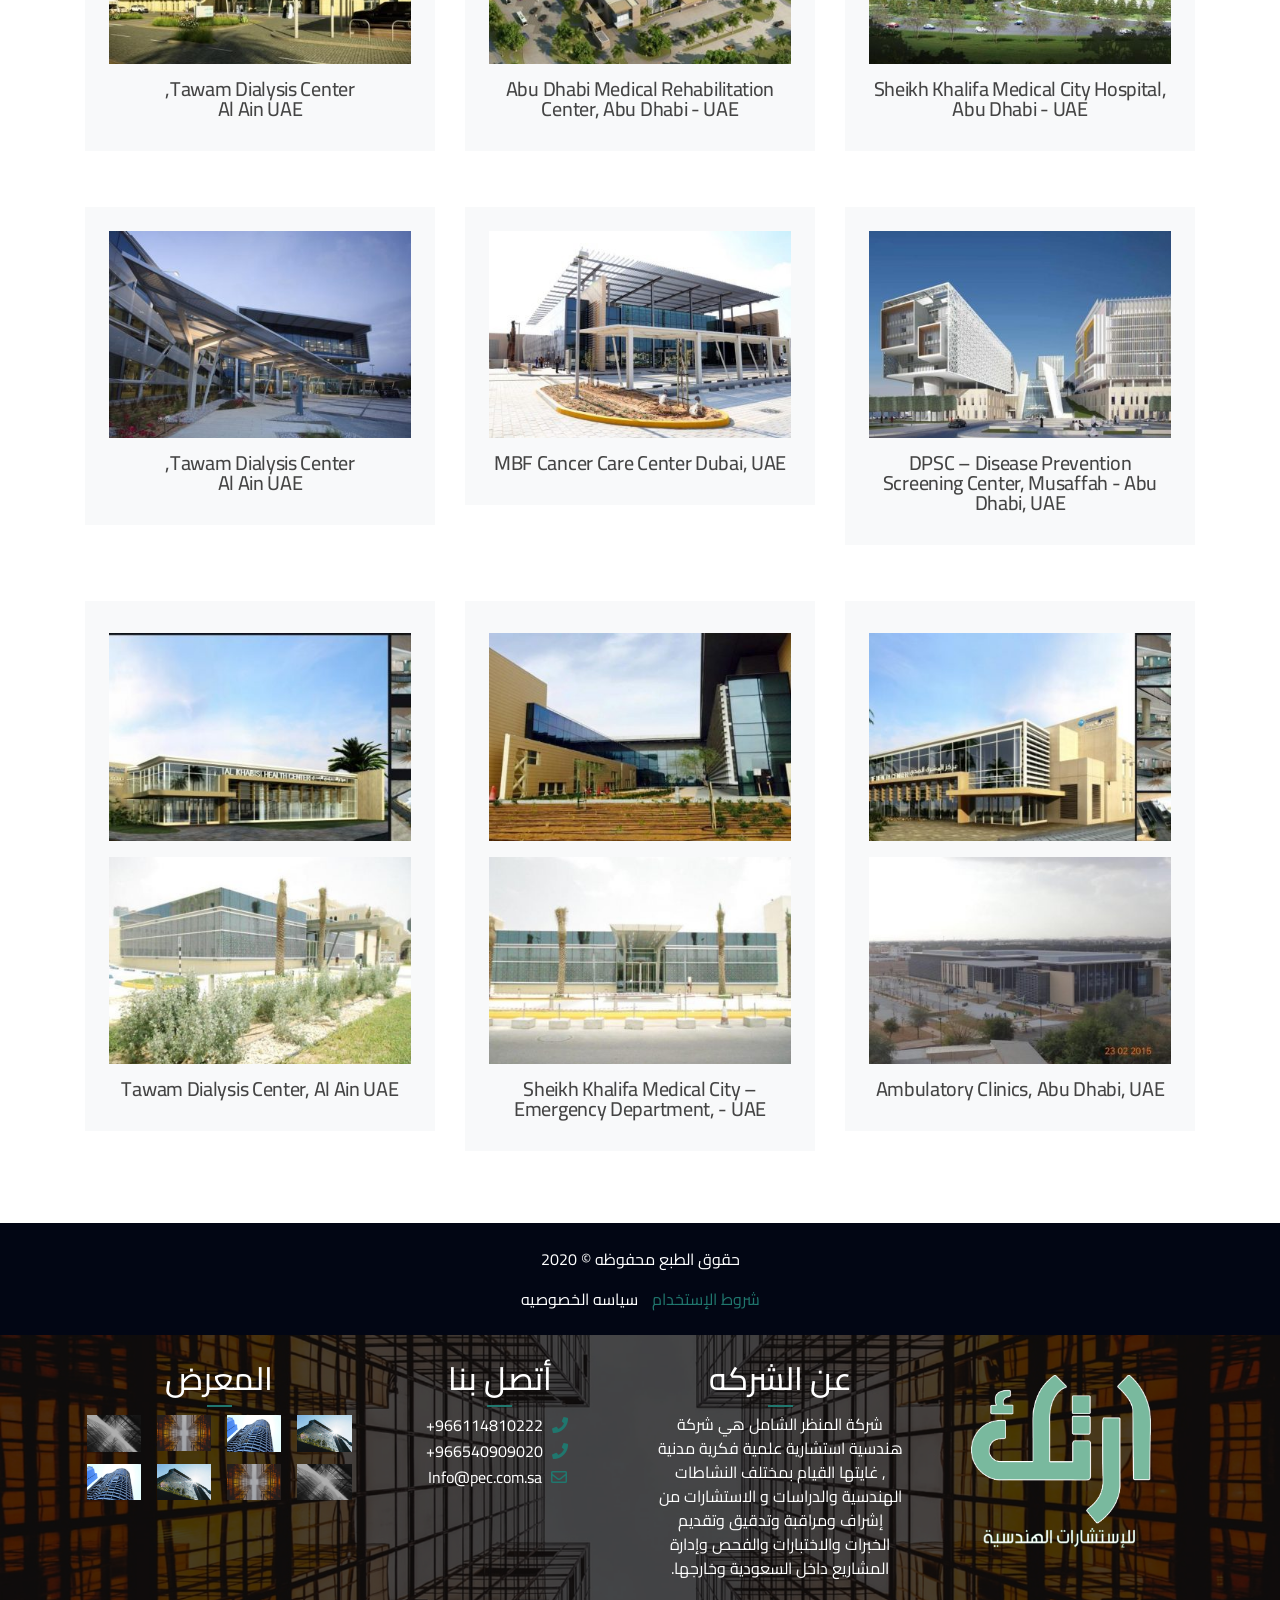
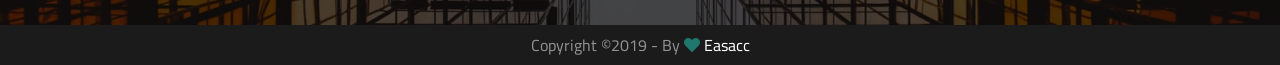
<file: partners.html>
<!DOCTYPE html>
<html>
    <head>
        <title>ارتك</title>

        <meta charset="UTF-8" name="viewport" content="width=device-width, initial-scale=1.0">
        <!-- Logo -->
        <link rel="shortcut icon" href="images/logo.png" />

        <!-- Links -->
        <link rel="stylesheet" href="css/bootstrap.min.css">
        <link rel="stylesheet" href="css/all.min.css">
        <link rel="stylesheet" href="css/style v1.css">

        <!-- AOS plugine -->
        <link href="https://unpkg.com/aos@2.3.1/dist/aos.css" rel="stylesheet">


        <!-- Font -->
        <link href="https://fonts.googleapis.com/css2?family=Cairo&display=swap" rel="stylesheet">

    </head>
    <body>
        
        <!-- BtnUp -->
        <a href="#" id="scroll-top" class="scroll-top-right" >
            <span class="fa fa-arrow-up"></span>
        </a>

        <!-- Navbar -->
        <nav class="navbar navbar-expand-lg navbar-light bg-transparent">
            <button class="navbar-toggler" type="button" data-toggle="collapse" data-target="#navbarSupportedContent" aria-controls="navbarSupportedContent" aria-expanded="false" aria-label="Toggle navigation">
            <span class="navbar-toggler-icon"></span>
            </button>

            <!-- Just an image -->
            <nav class="navbar navbar-light mx-4">
                <a class="navbar-brand" href="#">
                    <img src="images/logo.png"  alt="">
                </a>
            </nav>
            <div class="collapse navbar-collapse" id="navbarSupportedContent">
                <ul class="navbar-nav ml-auto mx-2 px-2 position-relative">
                    <li class="nav-item mx-2">
                        <a class="nav-link" href="main.html">عن الشركه</a>
                    </li>
                    <li class="nav-item mx-2">
                        <a class="nav-link" href="partners.html">شركائنا</a>
                    </li>
                    <li class="nav-item mx-2">
                        <a class="nav-link" href="works.html">سابقه أعمالنا</a>
                    </li>
                    <li class="nav-item mx-2">
                        <a class="nav-link" href="services.html">خدمتنا</a>
                    </li>
                    <li class="nav-item mx-2">
                        <a class="nav-link" href="contacts.html">تواصل معنا</a>
                    </li>
                </ul>
            </div>
            
        </nav>

        <!-- شركائنا -->
        <section id="aboutCompany" class="text-center text-white">
            <div class="layer d-flex align-items-center justify-content-center">
                <div class="test p-5 " data-aos="fade-left" data-aos-anchor="#example-anchor"
                  data-aos-offset="500"
                  data-aos-duration="500"  
                >
                    <h1>شركائنا</h1>
                </div>
            </div>
        </section>


        <!-- شركائنا -->
        <section id="partners" class="mt-5 p-2">
            <div class="container">
                <div class="row">
                    <div class="col-md-6 pt-2">
                        <div class="item-img">
                            <img src="images/جدول-المشاريع-1.jpg" class="img-fluid" alt="">
                        </div>
                    </div>
                    <div class="col-md-6 pt-2">
                        <div class="item-img">
                            <img src="images/جدول-المشاريع-2.jpg" class="img-fluid" alt="">
                        </div>
                    </div>
                </div>
            </div>
        </section>

        <!-- First Group -->
        <section class="firstGroup mt-2 p-4 text-center">
            <div class="container">
                <div class="row">
                    <div class="col-md-4">
                        <div class="inner bg-light p-4">
                            <div class="item-img mt-2">
                                <img src="images/-المشاريع4-og0vvsjpejhgeh5s9qo6rgec5000un3o0d3upvwwds.jpg" class="img-fluid" alt="">
                            </div>
                            <div class="item-img pt-3">
                                <img src="images/-المشاريع5-og0vwmmjh8mmpzy3e3o8z8t35bvroyf2shze2qoauo.jpg" class="img-fluid" alt="">
                            </div>
                            <h3>Sheikh Khalifa Medical City – Dialysis Center, Abu Dhabi - UAE</h3>
                        </div>
                    </div>
                    <div class="col-md-4">
                        <div class="inner bg-light p-4">
                            <div class="item-img mt-2">
                                <img src="images/-المشاريع2-og0vi08x60m24d6ors566xmyhjy7ygde44nhbscrn4.jpg" class="img-fluid" alt="">
                            </div>
                            <div class="item-img pt-3">
                                <img src="images/-المشاريع3-og0viv9lfjsirhxmqnjuz7t639pc0gsj8e6i5x2rxs.jpg" class="img-fluid" alt="">
                            </div>
                            <h3>Long Term Custodian Care Center, Abu Dhabi - UAE</h3>
                        </div>
                        
                    </div>
                    <div class="col-md-4">
                        <div class="inner bg-light p-4">
                            <div class="item-img mt-2">
                                <img src="images/-المشاريع30-og10508ned80ualxlyuz6sj5y0tvijcl2p92tkqq5s.jpg" class="img-fluid" alt="">
                            </div>
                            <div class="item-img pt-3">
                                <img src="images/-المشاريع34-og106vx12fso27vmms446bgcprkawqt9c081dhydps.jpg" class="img-fluid" alt="">
                            </div>
                            <h3>Al Mafraq Dialysis Center, Abu Dhabi - UAE</h3>
                        </div>
                        
                    </div>
                </div>
            </div>
        </section>

        <!-- Second Group -->
        <section class="secondGroup mt-2 p-4 text-center ">
            <div class="container">
                <div class="row">
                    <div class="col-md-4">
                        <div class="inner bg-light p-4">
                            <div class="item-img">
                                <img src="images/-المشاريع27-og0ztinnv9huxvaop034powckhgdfpqotu7fntry7k.jpg" class="img-fluid" alt="">
                            </div>
                            <h3>Sheikh Khalifa Medical City Hospital, Abu Dhabi - UAE</h3>
                        </div>
                    </div>
                    <div class="col-md-4">
                        <div class="inner bg-light p-4">
                            <div class="item-img">
                                <img src="images/-المشاريع28-og103r4eabi9d0fgxfcvv3x1fj0992dgwhxrsalmgg.jpg" class="img-fluid" alt="">
                            </div>
                            <h3>Abu Dhabi Medical Rehabilitation Center, Abu Dhabi - UAE</h3>

                        </div>                        
                    </div>
                    <div class="col-md-4">
                        <div class="inner bg-light p-4">
                            <div class="item-img">
                                <img src="images/-المشاريع26-og0zqp53d5mw3ze55s7f8eikevcqcejofvqztxygvk.jpg" class="img-fluid" alt="">
                            </div>
                            <h3>Tawam Dialysis Center,
                                <br> Al Ain UAE</h3>
                        </div>
                    </div>
                </div>
            </div>
        </section>

        <!-- Third Group -->
        <section class="thirdGroup mt-2 p-4 text-center ">
            <div class="container">
                <div class="row">
                    <div class="col-md-4">
                        <div class="inner bg-light p-4">
                            <div class="item-img">
                                <img src="images/-المشاريع25-og0zp7kajlljq7jyun1osa1ajwot5nmz8ikbh65wq8.jpg" class="img-fluid" alt="">
                            </div>
                            <h3>DPSC – Disease Prevention Screening Center, Musaffah - Abu Dhabi, UAE</h3>
                        </div>
                        
                    </div>
                    <div class="col-md-4">
                        <div class="inner bg-light p-4">
                            <div class="item-img">
                                <img src="images/-المشاريع4-og0vvsjpejhgeh5s9qo6rgec5000un3o0d3upvwwds.jpg" class="img-fluid" alt="">
                            </div>
                            <h3>MBF Cancer Care Center Dubai, UAE</h3>

                        </div>                        
                    </div>
                    <div class="col-md-4">
                        <div class="inner bg-light p-4">
                            <div class="item-img">
                                <img src="images/-المشاريع-og0vbpptexzyecbqik8300svboyrfee2wzfgo3onao.jpg" class="img-fluid" alt="">
                            </div>
                            <h3>Tawam Dialysis Center,
                                <br> Al Ain UAE</h3>
                        </div>
                    </div>
                </div>
            </div>
        </section>

        <!-- Fourth Group -->
        <section class="fourthGroup mt-2 p-4 text-center">
            <div class="container">
                <div class="row">
                    <div class="col-md-4">
                        <div class="inner bg-light p-4">
                            <div class="item-img mt-2">
                                <img src="images/-المشاريع10-og0wben6xgux9ahb3hn36ijzdf1ipn35hn87pcrh0w.jpg" class="img-fluid" alt="">
                            </div>
                            <div class="item-img pt-3">
                                <img src="images/-المشاريع6-og0w4jfn01gifuge70s7gqxr52vzh8tqvnnihky0hc.jpg" class="img-fluid" alt="">
                            </div>
                            <h3>Ambulatory Clinics, Abu Dhabi, UAE</h3>
                        </div>
                    </div>
                    <div class="col-md-4">
                        <div class="inner bg-light p-4">
                            <div class="item-img mt-2">
                                <img src="images/-المشاريع7-og0w3wvig0lmp7d5ur15swmovtz6cic6sjzuyxvgmo.jpg" class="img-fluid" alt="">
                            </div>
                            <div class="item-img pt-3">
                                <img src="images/-المشاريع9-og0w7b2j4h8wmifo17unt1sm3x8w55talcszcwua5s.jpg" class="img-fluid" alt="">
                            </div>
                            <h3>Sheikh Khalifa Medical City – Emergency Department, - UAE</h3>
                        </div>
                        
                    </div>
                    <div class="col-md-4">
                        <div class="inner bg-light p-4">
                            <div class="item-img mt-2">
                                <img src="images/-المشاريع11-og0wbzbn3tn8cpn9qqkvpdc4fw7lezd8whkw9fwt80.jpg" class="img-fluid" alt="">
                            </div>
                            <div class="item-img pt-3">
                                <img src="images/-المشاريع8-og0w6t7limkghx5lxi4qzoautlox2wue6wer8nkrg0.jpg" class="img-fluid" alt="">
                            </div>
                            <h3>Tawam Dialysis Center, Al Ain UAE</h3>
                        </div>
                        
                    </div>
                </div>
            </div>
        </section>

        <!-- حقوق الطبع -->
        <section id="prints" class="text-center text-white mt-5 p-4">
            <div>
                <p>حقوق الطبع محفوظه © 2020</p>
            </div>
            <div id="links">
                <a href="" id="diff">شروط الإستخدام</a> 
                <a href="">سياسه الخصوصيه</a>
            </div>
        </section>

        <!-- Footer -->
        <footer class="text-center">
            <div class="layer">
                <div class="container p-4">
                    <div class="row">
                        <div class="col-md-3">
                            <div class="logo p-3">
                                <img src="images/Artic-Logo-Transparent.png" style="width: 180px;" class="img-fluid" alt="">
                            </div>
                        </div>
                        <div class="col-md-3">
                            <div>
                                <h2>عن الشركه</h2>
                                <div id="toborder"></div>
                                <p>شركة المنظر الشامل هي شركة هندسية استشارية علمية فكرية مدنية , غايتها القيام بمختلف النشاطات الهندسية والدراسات و الاستشارات من إشراف ومراقبة وتدقيق وتقديم الخبرات والاختبارات والفحص وإدارة المشاريع داخل السعودية وخارجها.</p>
                            </div>
                        </div>
                        <div class="col-md-3">
                            <div>
                                <h2>أتصل بنا</h2>
                                <div id="toborder"></div>
                                <p>
                                    <i class="fas fa-phone"></i>
                                    966114810222+
                                    <br>
                                    <i class="fas fa-phone"></i>
                                    966540909020+
                                    <br>
                                    <i class="far fa-envelope"></i>
                                    Info@pec.com.sa
                                </p>
                            </div>
                        </div>
                        <div class="col-md-3">
                            <div>
                                <h2>المعرض</h2>
                                <div id="toborder"></div>
                                <div class="row py-2">
                                    <div class="column">
                                        <img src="images/photo-1484825939385-ad29f324ff1c.jpg" style="width:100%" onclick="openModal();currentSlide(1)" class="hover-shadow cursor">
                                    </div>
                                    <div class="column">
                                        <img src="images/photo-1542447139-dea0a6257cee-1.jpg" style="width:100%" onclick="openModal();currentSlide(2)" class="hover-shadow cursor">
                                      </div>
                                      <div class="column">
                                        <img src="images/carousel3.png" style="width:100%" onclick="openModal();currentSlide(3)" class="hover-shadow cursor">
                                      </div>
                                      <div class="column">
                                        <img src="images/carousel2.png" style="width:100%" onclick="openModal();currentSlide(4)" class="hover-shadow cursor">
                                      </div>
                                </div>
                                <div class="row py-2">
                                    <div class="column">
                                        <img src="images/carousel2.png" style="width:100%" onclick="openModal();currentSlide(4)" class="hover-shadow cursor">
                                    </div>
                                    <div class="column">
                                        <img src="images/carousel3.png" style="width:100%" onclick="openModal();currentSlide(3)" class="hover-shadow cursor">
                                    </div>
                                    <div class="column">
                                        <img src="images/photo-1484825939385-ad29f324ff1c.jpg" style="width:100%" onclick="openModal();currentSlide(1)" class="hover-shadow cursor">
                                    </div>
                                    <div class="column">
                                        <img src="images/photo-1542447139-dea0a6257cee-1.jpg" style="width:100%" onclick="openModal();currentSlide(2)" class="hover-shadow cursor">
                                    </div>

                                </div>
                                <div id="myModal" class="modal">
                                    <span class="close cursor" onclick="closeModal()">&times;</span>
                                    <div class="modal-content">
                                  
                                      <div class="mySlides">
                                        <div class="numbertext">1 / 4</div>
                                        <img src="images/photo-1484825939385-ad29f324ff1c.jpg" style="width:100%">
                                      </div>
                                  
                                      <div class="mySlides">
                                        <div class="numbertext">2 / 4</div>
                                        <img src="images/photo-1542447139-dea0a6257cee-1.jpg" style="width:100%">
                                      </div>
                                  
                                      <div class="mySlides">
                                        <div class="numbertext">3 / 4</div>
                                        <img src="images/carousel3.png" style="width:100%">
                                      </div>
                                      
                                      <div class="mySlides">
                                        <div class="numbertext">4 / 4</div>
                                        <img src="images/carousel2.png" style="width:100%">
                                      </div>
                                      
                                      <a class="prev" onclick="plusSlides(-1)">&#10094;</a>
                                      <a class="next" onclick="plusSlides(1)">&#10095;</a>
                                  
                                      <div class="caption-container">
                                        <p id="caption"></p>
                                      </div> 
                                      <div class="column">
                                        <img class="demo cursor" src="images/photo-1484825939385-ad29f324ff1c.jpg" style="width:100%" onclick="currentSlide(1)" alt="Nature and sunrise">
                                      </div>
                                      <div class="column">
                                        <img class="demo cursor" src="images/photo-1542447139-dea0a6257cee-1.jpg" style="width:100%" onclick="currentSlide(2)" alt="Snow">
                                      </div>
                                      <div class="column">
                                        <img class="demo cursor" src="images/carousel3.png" style="width:100%" onclick="currentSlide(3)" alt="Mountains and fjords">
                                      </div>
                                      <div class="column">
                                        <img class="demo cursor" src="images/carousel2.png" style="width:100%" onclick="currentSlide(4)" alt="Northern Lights">
                                      </div>
                                    </div>
                                </div>
                            </div>
                        </div>
                    </div>
                </div>
            </div>
        </footer>

        <!-- End -->
        <section id="endFooter" class="text-center py-2">
            <div id="footerText">
                Copyright ©️2019 -  By 
                <i class="fa fa-heart" style="color : rgb(32, 119, 110)"></i>
                <a href="http://easacc.com/">Easacc</a>
            </div>
        </section>  



        <script src="js/jquery-3.5.1.min.js"></script>

        <!-- counterUp method -->
        <script src="js/jquery.waypoints.min.js"></script>
        <script src="js/counterup.min.js"></script>

        <!-- AOS plugine -->
        <script src="https://unpkg.com/aos@2.3.1/dist/aos.js"></script>

        <!-- Structure -->
        <script src="js/popper.min.js"></script>
        <script src="js/bootstrap.min.js"></script>
        <script src="js/script.js"></script>
        <script src="https://unpkg.com/aos@2.3.1/dist/aos.js"></script>
    </body>
</html>
</file>
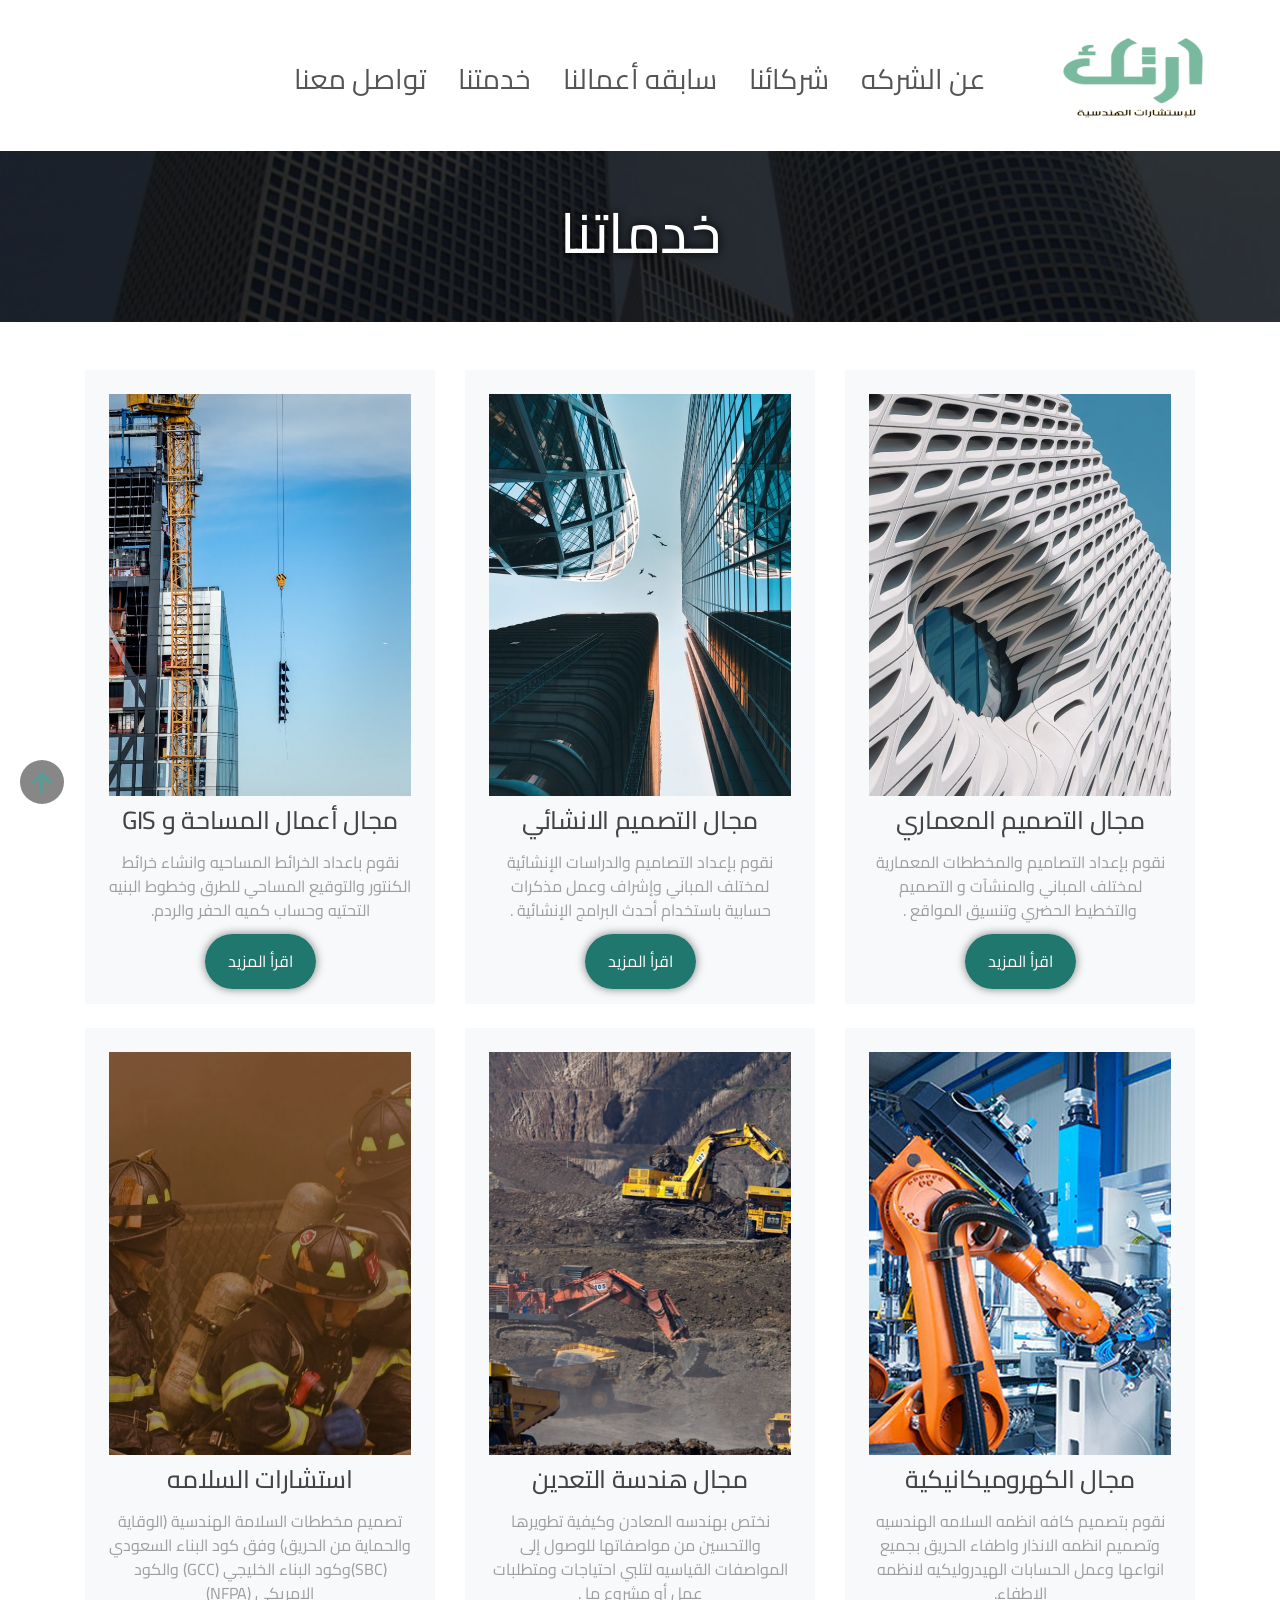
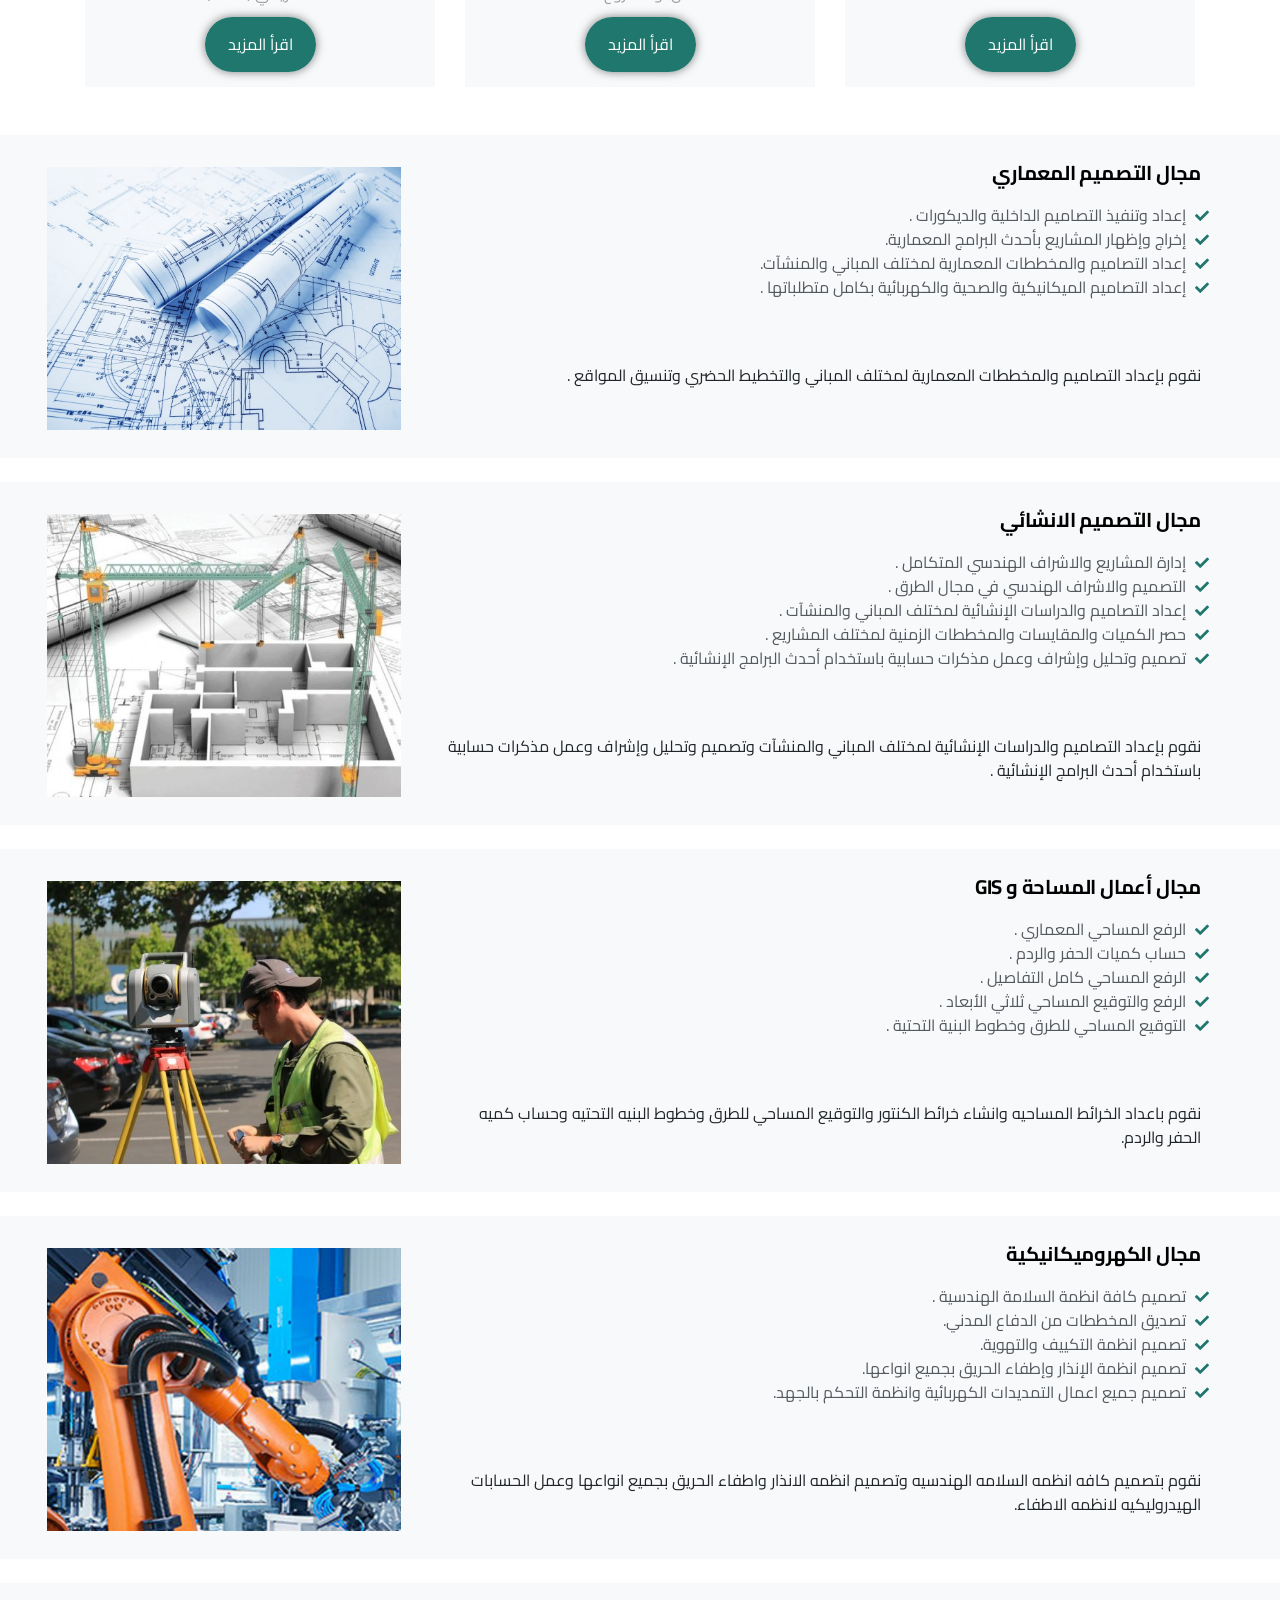
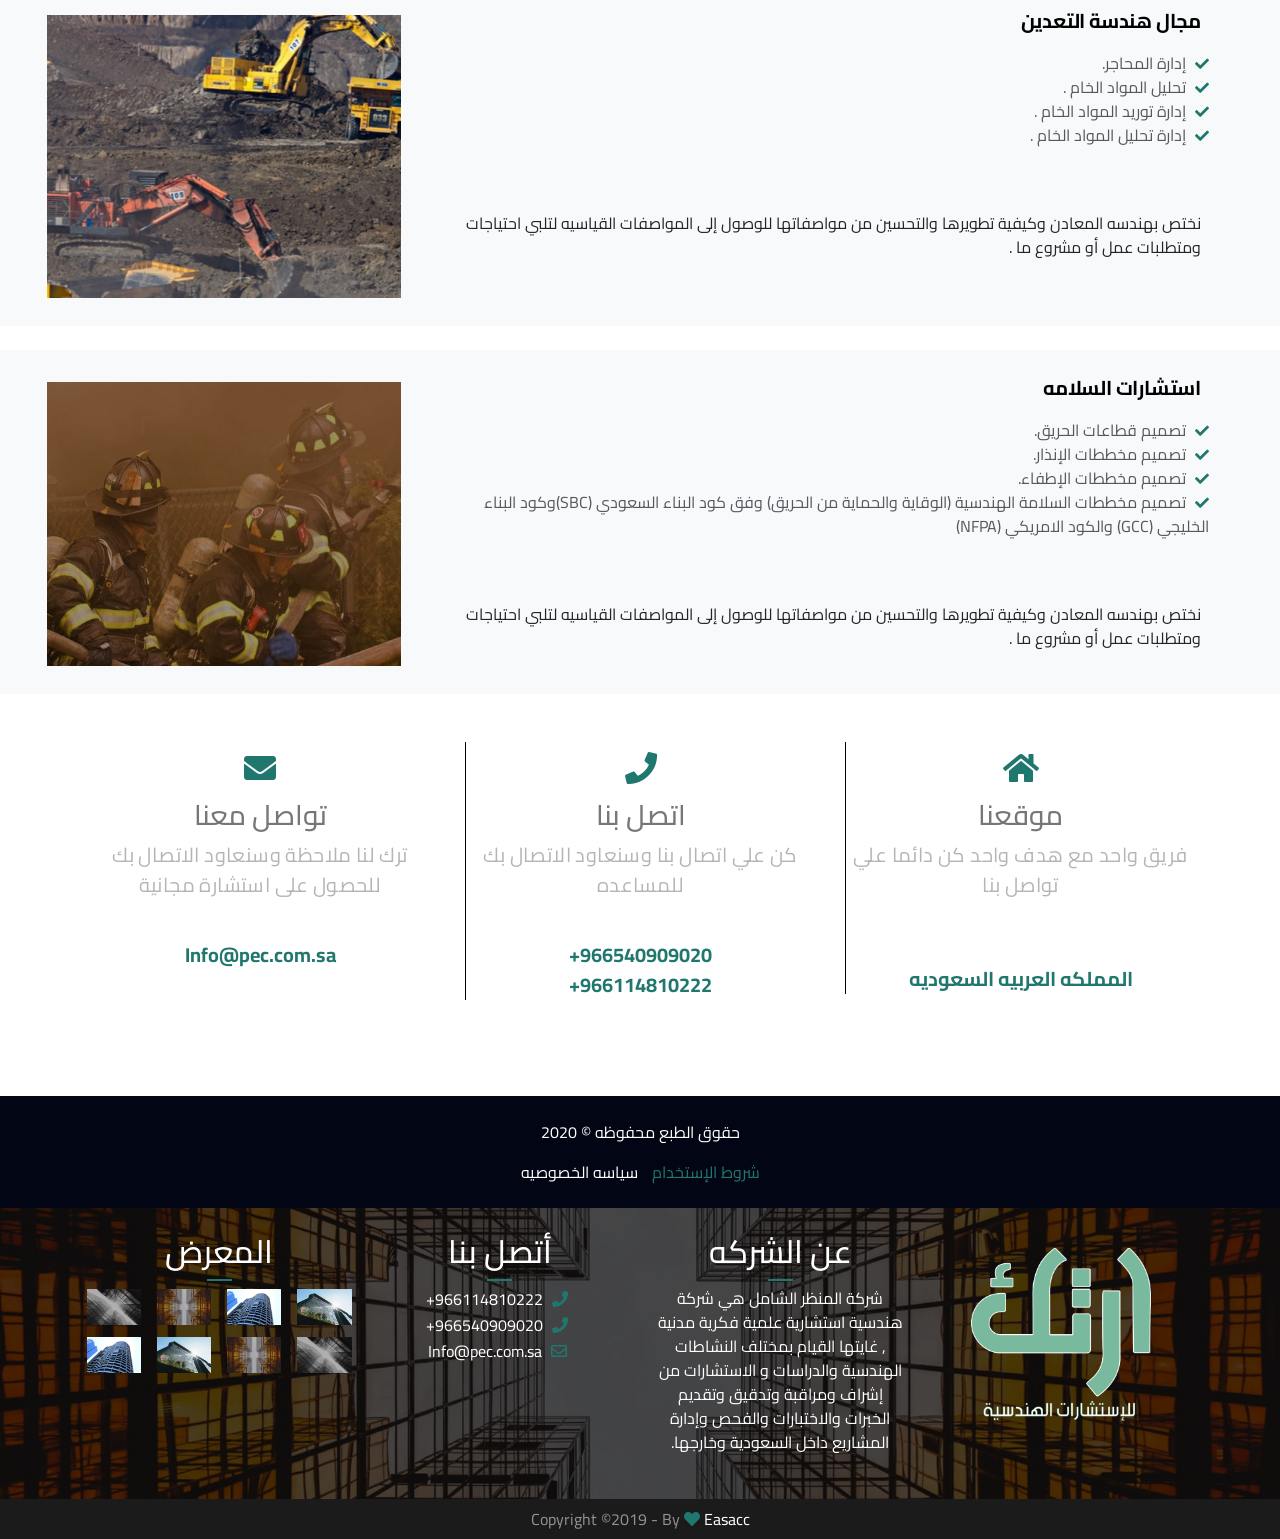
<file: services.html>
<!DOCTYPE html>
<html>
    <head>
        <title>ارتك</title>

        <meta charset="UTF-8" name="viewport" content="width=device-width, initial-scale=1.0">
        <!-- Logo -->
        <link rel="shortcut icon" href="images/logo.png" />

        <!-- Links -->
        <link rel="stylesheet" href="css/bootstrap.min.css">
        <link rel="stylesheet" href="css/all.min.css">
        <link rel="stylesheet" href="css/style v1.css">

        <!-- AOS plugine -->
        <link href="https://unpkg.com/aos@2.3.1/dist/aos.css" rel="stylesheet">


        <!-- Font -->
        <link href="https://fonts.googleapis.com/css2?family=Cairo&display=swap" rel="stylesheet">

    </head>
    <body>
        
        <!-- BtnUp -->
        <a href="#" id="scroll-top" class="scroll-top-right" >
            <span class="fa fa-arrow-up"></span>
        </a>


        <!-- Navbar -->
        <nav class="navbar navbar-expand-lg navbar-light bg-transparent">
            <button class="navbar-toggler" type="button" data-toggle="collapse" data-target="#navbarSupportedContent" aria-controls="navbarSupportedContent" aria-expanded="false" aria-label="Toggle navigation">
            <span class="navbar-toggler-icon"></span>
            </button>

            <!-- Just an image -->
            <nav class="navbar navbar-light mx-4">
                <a class="navbar-brand" href="#">
                    <img src="images/logo.png"  alt="">
                </a>
            </nav>
            <div class="collapse navbar-collapse" id="navbarSupportedContent">
                <ul class="navbar-nav ml-auto mx-2 px-2 position-relative">
                    <li class="nav-item mx-2">
                        <a class="nav-link" href="main.html">عن الشركه</a>
                    </li>
                    <li class="nav-item mx-2">
                        <a class="nav-link" href="partners.html">شركائنا</a>
                    </li>
                    <li class="nav-item mx-2">
                        <a class="nav-link" href="works.html">سابقه أعمالنا</a>
                    </li>
                    <li class="nav-item mx-2">
                        <a class="nav-link" href="services.html">خدمتنا</a>
                    </li>
                    <li class="nav-item mx-2">
                        <a class="nav-link" href="contacts.html">تواصل معنا</a>
                    </li>
                </ul>
            </div>
            
        </nav>

        <!-- services -->
        <section id="aboutCompany" class="text-center text-white">
            <div class="layer d-flex align-items-center justify-content-center">
                <div class="test p-5 " data-aos="fade-left" data-aos-anchor="#example-anchor"
                  data-aos-offset="500"
                  data-aos-duration="500"  
                >
                    <h1>خدماتنا</h1>
                </div>
            </div>
        </section>

        
        <!-- details -->
        <section id="details" class="mt-5">
            <div class="container">
                <div class="row">
                    <div class="col-md-4">
                        <div class="inner bg-light p-4 text-center" data-aos="fade-left" data-aos-delay="300">
                            <div class="item">
                                <img src="images/photo-1506146829809-ecf5010c774f-of3tn8me1kobgovwfhcl11ckeaj4bq2jmghvchqg5c.jpg" class="img-fluid" alt="">
                            </div>
                            <h3>مجال التصميم المعماري</h3>
                            <p>نقوم بإعداد التصاميم والمخططات المعمارية لمختلف المباني والمنشآت و التصميم والتخطيط الحضري وتنسيق المواقع .</p>
                            <a href="#forDesign" role="button">
                                <button class="btn text-white">اقرأ المزيد</button>
                            </a>
                        </div>
                    </div>
                    <div class="col-md-4">
                        <div class="inner bg-light p-4 text-center" data-aos="fade-left" data-aos-delay="500">
                            <div class="item">
                                <img src="images/photo-1561119331-236e3bcf921c-of3ty7elrzoqwwyge7zw49q5w4ha4llt4qhswph3k0.jpg" class="img-fluid" alt="">
                            </div>
                            <h3>مجال التصميم الانشائي</h3>
                            <p>نقوم بإعداد التصاميم والدراسات الإنشائية لمختلف المباني وإشراف وعمل مذكرات حسابية باستخدام أحدث البرامج الإنشائية .</p>
                            <a href="#structureDesign" role="button">
                                <button class="btn text-white">اقرأ المزيد</button>
                            </a>
                        </div>
                    </div>
                    <div class="col-md-4">
                        <div class="inner bg-light p-4 text-center" data-aos="fade-left" data-aos-delay="700">
                            <div class="item">
                                <img src="images/photo-1542721978-8c25aff42668-of3uc0n87clfimw6qoxj9a904yeg8hftd3lns2zu4g.jpg" class="img-fluid" alt="">
                            </div>
                            <h3>مجال أعمال المساحة و GIS</h3>
                            <p>نقوم باعداد الخرائط المساحيه وانشاء خرائط الكنتور والتوقيع المساحي للطرق وخطوط البنيه التحتيه وحساب كميه الحفر والردم.</p>
                            <a href="#GIS" role="button">
                                <button class="btn text-white">اقرأ المزيد</button>
                            </a>
                        </div>
                    </div>
                </div>

                <div class="row mt-4">
                    <div class="col-md-4">
                        <div class="inner bg-light p-4 text-center" data-aos="fade-right" data-aos-delay="300">
                            <div class="item">
                                <img src="images/Untitled-design-2-of3v29b0zuilmqs0ij9ld5v9572c4am1yz8n3636f4.png" class="img-fluid" alt="">
                            </div>
                            <h3>مجال  الكهروميكانيكية</h3>
                            <p>نقوم بتصميم كافه انظمه السلامه الهندسيه وتصميم انظمه الانذار واطفاء الحريق بجميع انواعها وعمل الحسابات الهيدروليكيه لانظمه الاطفاء.</p>
                            <a href="#Electromechanical" role="button">
                                <button class="btn text-white">اقرأ المزيد</button>
                            </a>
                        </div>
                    </div>
                    <div class="col-md-4">
                        <div class="inner bg-light p-4 text-center" data-aos="fade-right" data-aos-delay="500">
                            <div class="item">
                                <img src="images/Untitled-design-2-1-of3vqa2jnfeebzvw8x2d33nbnoo0ttz3xvfclqgzeo.png" class="img-fluid" alt="">
                            </div>
                            <h3>مجال هندسة التعدين</h3>
                            <p>نختص بهندسه المعادن وكيفية تطويرها والتحسين من مواصفاتها للوصول إلى المواصفات القياسيه لتلبي احتياجات ومتطلبات عمل أو مشروع ما .</p>
                            <a href="#MiningEngineering" role="button">
                                <button class="btn text-white">اقرأ المزيد</button>
                            </a>
                        </div>
                    </div>
                    <div class="col-md-4">
                        <div class="inner bg-light p-4 text-center" data-aos="fade-right" data-aos-delay="700">
                            <div class="item">
                                <img src="images/2-o5s0cmitw8ofzqe83kjmdxgeu7yssq7z64b7s2s400.jpg" class="img-fluid" alt="">
                            </div>
                            <h3>استشارات السلامه</h3>
                            <p>تصميم مخططات السلامة الهندسية (الوقاية والحماية من الحريق) وفق كود البناء السعودي (SBC)وكود البناء الخليجي (GCC) والكود الامريكي (NFPA) </p>
                            <a href="#Safety" role="button">
                                <button class="btn text-white">اقرأ المزيد</button>
                            </a>
                        </div>
                    </div>
                </div>
            </div>
        </section>

        <!-- More Details -->
        <section id="moreDetails" class="mt-5">
            <div class="container-fluid">
                <div class="row bg-light p-3" id="forDesign">
                    <div class="col-md-8">
                        <div id="info">
                            <h2 class="pr-5">مجال التصميم المعماري</h2>
                            <ul>
                                <li>
                                    <span class="list-icon"><i class="fas fa-check"></i></span>
                                    <span class="list-text">إعداد وتنفيذ التصاميم الداخلية والديكورات .</span>
                                </li>
                                <li>
                                    <span class="list-icon"><i class="fas fa-check"></i></span>
                                    <span class="list-text">إخراج وإظهار المشاريع بأحدث البرامج المعمارية.</span>
                                </li>
                                <li>
                                    <span class="list-icon"><i class="fas fa-check"></i></span>
                                    <span class="list-text">إعداد التصاميم والمخططات المعمارية لمختلف المباني والمنشآت.</span>
                                </li>
                                <li>
                                    <span class="list-icon"><i class="fas fa-check"></i></span>
                                    <span class="list-text">إعداد التصاميم الميكانيكية والصحية والكهربائية بكامل متطلباتها .</span>
                                </li>
                            </ul>
                            <br>
                            <br>
                            <p class="pr-5">نقوم بإعداد التصاميم والمخططات المعمارية لمختلف المباني والتخطيط الحضري وتنسيق المواقع .</p>
                        </div>
                    </div>
                    <div class="col-md-4">
                        <div class="imageInfo p-3">
                            <img src="images/REAL-ESTATE-architect-house-plans-rebucolor-for-architectural-designs-drawings-architecture-design-jobs-awards-the-part-of-and-Copy-1024x760.jpg" class="img-fluid" alt="">
                        </div>  
                    </div>
                </div>

                <div class="row bg-light p-3 mt-4" id="structureDesign">
                    <div class="col-md-8">
                        <div id="info">
                            <h2 class="pr-5">مجال التصميم الانشائي</h2>
                            <ul>
                                <li>
                                    <span class="list-icon"><i class="fas fa-check"></i></span>
                                    <span class="list-text">إدارة المشاريع والاشراف الهندسي المتكامل .</span>
                                </li>
                                <li>
                                    <span class="list-icon"><i class="fas fa-check"></i></span>
                                    <span class="list-text">التصميم والاشراف الهندسي في مجال الطرق .</span>
                                </li>
                                <li>
                                    <span class="list-icon"><i class="fas fa-check"></i></span>
                                    <span class="list-text">إعداد التصاميم والدراسات الإنشائية لمختلف المباني والمنشآت .</span>
                                </li>
                                <li>
                                    <span class="list-icon"><i class="fas fa-check"></i></span>
                                    <span class="list-text">حصر الكميات والمقايسات والمخططات الزمنية لمختلف المشاريع .</span>
                                </li>
                                <li>
                                    <span class="list-icon"><i class="fas fa-check"></i></span>
                                    <span class="list-text">تصميم وتحليل وإشراف وعمل مذكرات حسابية باستخدام أحدث البرامج الإنشائية .</span>
                                </li>
                            </ul>
                            <br>
                            <br>
                            <p class="pr-5"class="pr-4">نقوم بإعداد التصاميم والدراسات الإنشائية لمختلف المباني والمنشآت وتصميم وتحليل وإشراف وعمل مذكرات حسابية باستخدام أحدث البرامج الإنشائية .</p>
                        </div>
                    </div>
                    <div class="col-md-4">
                        <div class="imageInfo p-3">
                            <img src="images/310539188189-of40ysl93emhstvi19o7g4qyerxw337uuoidb8wecg.jpg" class="img-fluid" alt="">
                        </div>  
                    </div>
                </div>

                <div class="row bg-light p-3 mt-4" id="GIS">
                    <div class="col-md-8">
                        <div id="info">
                            <h2 class="pr-5">مجال أعمال المساحة و GIS</h2>
                            <ul>
                                <li>
                                    <span class="list-icon"><i class="fas fa-check"></i></span>
                                    <span class="list-text">الرفع المساحي المعماري .</span>
                                </li>
                                <li>
                                    <span class="list-icon"><i class="fas fa-check"></i></span>
                                    <span class="list-text">حساب كميات الحفر والردم .</span>
                                </li>
                                <li>
                                    <span class="list-icon"><i class="fas fa-check"></i></span>
                                    <span class="list-text">الرفع المساحي كامل التفاصيل .</span>
                                </li>
                                <li>
                                    <span class="list-icon"><i class="fas fa-check"></i></span>
                                    <span class="list-text">الرفع والتوقيع المساحي ثلاثي الأبعاد .</span>
                                </li>
                                <li>
                                    <span class="list-icon"><i class="fas fa-check"></i></span>
                                    <span class="list-text">التوقيع المساحي للطرق وخطوط البنية التحتية .</span>
                                </li>
                            </ul>
                            <br>
                            <br>
                            <p class="pr-5"class="pr-4">نقوم باعداد الخرائط المساحيه وانشاء خرائط الكنتور والتوقيع المساحي للطرق وخطوط البنيه التحتيه وحساب كميه الحفر والردم.</p>
                        </div>
                    </div>
                    <div class="col-md-4">
                        <div class="imageInfo p-3">
                            <img src="images/photo-1526593740665-f57a5d42dd0a-of41s0enj0mcohfofebqg9br4xxmce7hvaipbvkuxs.jpg" class="img-fluid" alt="">
                        </div>  
                    </div>
                </div>

                <div class="row bg-light p-3 mt-4" id="Electromechanical">
                    <div class="col-md-8">
                        <div id="info">
                            <h2 class="pr-5">مجال الكهروميكانيكية</h2>
                            <ul>
                                <li>
                                    <span class="list-icon"><i class="fas fa-check"></i></span>
                                    <span class="list-text">تصميم كافة انظمة السلامة الهندسية .
                                    </span>
                                </li>
                                <li>
                                    <span class="list-icon"><i class="fas fa-check"></i></span>
                                    <span class="list-text">تصديق المخططات من الدفاع المدني.
                                    </span>
                                </li>
                                <li>
                                    <span class="list-icon"><i class="fas fa-check"></i></span>
                                    <span class="list-text">تصميم انظمة التكييف والتهوية.
                                    </span>
                                </li>
                                <li>
                                    <span class="list-icon"><i class="fas fa-check"></i></span>
                                    <span class="list-text">تصميم انظمة الإنذار وإطفاء الحريق بجميع انواعها.
                                    </span>
                                </li>
                                <li>
                                    <span class="list-icon"><i class="fas fa-check"></i></span>
                                    <span class="list-text">تصميم جميع اعمال التمديدات الكهربائية وانظمة التحكم بالجهد.
                                    </span>
                                </li>
                            </ul>
                            <br>
                            <br>
                            <p class="pr-5"class="pr-4">نقوم بتصميم كافه انظمه السلامه الهندسيه وتصميم انظمه الانذار واطفاء الحريق بجميع انواعها وعمل الحسابات الهيدروليكيه لانظمه الاطفاء.   </p>
                        </div>
                    </div>
                    <div class="col-md-4">
                        <div class="imageInfo p-3">
                            <img src="images/Untitled-design-2-of3v29azrzogmylf3ed1nriuybi3mvgsaq5yuw119c.png" class="img-fluid" alt="">
                        </div>  
                    </div>
                </div>

                <div class="row bg-light p-3 mt-4" id="MiningEngineering">
                    <div class="col-md-8">
                        <div id="info">
                            <h2 class="pr-5">مجال هندسة التعدين</h2>
                            <ul>
                                <li>
                                    <span class="list-icon"><i class="fas fa-check"></i></span>
                                    <span class="list-text">إدارة المحاجر.</span>
                                </li>
                                <li>
                                    <span class="list-icon"><i class="fas fa-check"></i></span>
                                    <span class="list-text">تحليل المواد الخام .</span>
                                </li>
                                <li>
                                    <span class="list-icon"><i class="fas fa-check"></i></span>
                                    <span class="list-text">إدارة توريد المواد الخام . </span>
                                </li>
                                <li>
                                    <span class="list-icon"><i class="fas fa-check"></i></span>
                                    <span class="list-text">إدارة تحليل المواد الخام .
                                    </span>
                                </li>
                            </ul>
                            <br>
                            <br>
                            <p class="pr-5"class="pr-4">نختص بهندسه المعادن وكيفية تطويرها والتحسين من مواصفاتها للوصول إلى المواصفات القياسيه لتلبي احتياجات ومتطلبات عمل أو مشروع ما . </p>
                        </div>
                    </div>
                    <div class="col-md-4">
                        <div class="imageInfo p-3">
                            <img src="images/Untitled-design-2-1-of3vqa2ifkk9c7pats5tdpaxgt3scetu9mcodgeu8w.png" class="img-fluid" alt="">
                        </div>  
                    </div>
                </div>

                <div class="row bg-light p-3 mt-4" id="Safety">
                    <div class="col-md-8">
                        <div id="info">
                            <h2 class="pr-5">استشارات السلامه</h2>
                            <ul>
                                <li>
                                    <span class="list-icon"><i class="fas fa-check"></i></span>
                                    <span class="list-text">تصميم قطاعات الحريق.
                                    </span>
                                </li>
                                <li>
                                    <span class="list-icon"><i class="fas fa-check"></i></span>
                                    <span class="list-text">تصميم مخططات الإنذار.
                                    </span>
                                </li>
                                <li>
                                    <span class="list-icon"><i class="fas fa-check"></i></span>
                                    <span class="list-text">تصميم مخططات الإطفاء.
                                    </span>
                                </li>
                                <li>
                                    <span class="list-icon"><i class="fas fa-check"></i></span>
                                    <span class="list-text">تصميم مخططات السلامة الهندسية (الوقاية والحماية من الحريق) وفق كود البناء السعودي (SBC)وكود البناء الخليجي (GCC) والكود الامريكي (NFPA)  </span>
                                </li>
                            </ul>
                            <br>
                            <br>
                            <p class="pr-5"class="pr-4">نختص بهندسه المعادن وكيفية تطويرها والتحسين من مواصفاتها للوصول إلى المواصفات القياسيه لتلبي احتياجات ومتطلبات عمل أو مشروع ما . </p>
                        </div>
                    </div>
                    <div class="col-md-4">
                        <div class="imageInfo p-3">
                            <img src="images/2-o5s0cmisoduazy7mofn2oj40ncekbb2phv8jjspyu8.jpg" class="img-fluid" alt="">
                        </div>  
                    </div>
                </div>
            </div>
        </section>

        <!-- موقعنا -->
        <section id="location" class="text-center py-5">
            <div class="container">
                <div class="row ">
                    <div class="col-md-4 position-relative" data-aos="fade-left">
                        <div id="spcialLoc">
                            <i class="fas fa-home"></i>
                            <br>
                            <h3>موقعنا</h3>
                            <p>فريق واحد مع هدف واحد كن دائما علي تواصل بنا</p>
                            <br>
                            <br>
                            <span class="mt-5">المملكه العربيه السعوديه</span>
                        </div>
                    </div>
                    <div class="col-md-4" data-aos="fade-up">
                        <div id="spcialLoc">
                            <i class="fas fa-phone"></i>
                            <br>
                            <h3>اتصل بنا</h3>
                            <p>كن علي اتصال بنا وسنعاود الاتصال بك للمساعده</p>
                            <br>
                            <span>
                               966540909020+
                               <br>
                               966114810222+
                            </span>
                        </div>
                    </div>
                    <div class="col-md-4" data-aos="fade-right">
                        <div>
                            <i class="fas fa-envelope"></i>
                            <br>
                            <h3>تواصل معنا</h3>
                            <p>ترك لنا ملاحظة وسنعاود الاتصال بك للحصول على استشارة مجانية</p>
                            <br>
                            <span>Info@pec.com.sa</span>
                        </div>
                    </div>
                </div>
            </div>
        </section>

        <!-- حقوق الطبع -->
        <section id="prints" class="text-center text-white mt-5 p-4">
            <div>
                <p>حقوق الطبع محفوظه © 2020</p>
            </div>
            <div id="links">
                <a href="" id="diff">شروط الإستخدام</a> 
                <a href="">سياسه الخصوصيه</a>
            </div>
        </section>

        <!-- Footer -->
        <footer class="text-center">
            <div class="layer">
                <div class="container p-4">
                    <div class="row">
                        <div class="col-md-3">
                            <div class="logo p-3">
                                <img src="images/Artic-Logo-Transparent.png" style="width: 180px;" class="img-fluid" alt="">
                            </div>
                        </div>
                        <div class="col-md-3">
                            <div>
                                <h2>عن الشركه</h2>
                                <div id="toborder"></div>
                                <p>شركة المنظر الشامل هي شركة هندسية استشارية علمية فكرية مدنية , غايتها القيام بمختلف النشاطات الهندسية والدراسات و الاستشارات من إشراف ومراقبة وتدقيق وتقديم الخبرات والاختبارات والفحص وإدارة المشاريع داخل السعودية وخارجها.</p>
                            </div>
                        </div>
                        <div class="col-md-3">
                            <div>
                                <h2>أتصل بنا</h2>
                                <div id="toborder"></div>
                                <p>
                                    <i class="fas fa-phone"></i>
                                    966114810222+
                                    <br>
                                    <i class="fas fa-phone"></i>
                                    966540909020+
                                    <br>
                                    <i class="far fa-envelope"></i>
                                    Info@pec.com.sa
                                </p>
                            </div>
                        </div>
                        <div class="col-md-3">
                            <div>
                                <h2>المعرض</h2>
                                <div id="toborder"></div>
                                <div class="row py-2">
                                    <div class="column">
                                        <img src="images/photo-1484825939385-ad29f324ff1c.jpg" style="width:100%" onclick="openModal();currentSlide(1)" class="hover-shadow cursor">
                                    </div>
                                    <div class="column">
                                        <img src="images/photo-1542447139-dea0a6257cee-1.jpg" style="width:100%" onclick="openModal();currentSlide(2)" class="hover-shadow cursor">
                                      </div>
                                      <div class="column">
                                        <img src="images/carousel3.png" style="width:100%" onclick="openModal();currentSlide(3)" class="hover-shadow cursor">
                                      </div>
                                      <div class="column">
                                        <img src="images/carousel2.png" style="width:100%" onclick="openModal();currentSlide(4)" class="hover-shadow cursor">
                                      </div>
                                </div>
                                <div class="row py-2">
                                    <div class="column">
                                        <img src="images/carousel2.png" style="width:100%" onclick="openModal();currentSlide(4)" class="hover-shadow cursor">
                                    </div>
                                    <div class="column">
                                        <img src="images/carousel3.png" style="width:100%" onclick="openModal();currentSlide(3)" class="hover-shadow cursor">
                                    </div>
                                    <div class="column">
                                        <img src="images/photo-1484825939385-ad29f324ff1c.jpg" style="width:100%" onclick="openModal();currentSlide(1)" class="hover-shadow cursor">
                                    </div>
                                    <div class="column">
                                        <img src="images/photo-1542447139-dea0a6257cee-1.jpg" style="width:100%" onclick="openModal();currentSlide(2)" class="hover-shadow cursor">
                                    </div>

                                </div>
                                <div id="myModal" class="modal">
                                    <span class="close cursor" onclick="closeModal()">&times;</span>
                                    <div class="modal-content">
                                  
                                      <div class="mySlides">
                                        <div class="numbertext">1 / 4</div>
                                        <img src="images/photo-1484825939385-ad29f324ff1c.jpg" style="width:100%">
                                      </div>
                                  
                                      <div class="mySlides">
                                        <div class="numbertext">2 / 4</div>
                                        <img src="images/photo-1542447139-dea0a6257cee-1.jpg" style="width:100%">
                                      </div>
                                  
                                      <div class="mySlides">
                                        <div class="numbertext">3 / 4</div>
                                        <img src="images/carousel3.png" style="width:100%">
                                      </div>
                                      
                                      <div class="mySlides">
                                        <div class="numbertext">4 / 4</div>
                                        <img src="images/carousel2.png" style="width:100%">
                                      </div>
                                      
                                      <a class="prev" onclick="plusSlides(-1)">&#10094;</a>
                                      <a class="next" onclick="plusSlides(1)">&#10095;</a>
                                  
                                      <div class="caption-container">
                                        <p id="caption"></p>
                                      </div> 
                                      <div class="column">
                                        <img class="demo cursor" src="images/photo-1484825939385-ad29f324ff1c.jpg" style="width:100%" onclick="currentSlide(1)" alt="Nature and sunrise">
                                      </div>
                                      <div class="column">
                                        <img class="demo cursor" src="images/photo-1542447139-dea0a6257cee-1.jpg" style="width:100%" onclick="currentSlide(2)" alt="Snow">
                                      </div>
                                      <div class="column">
                                        <img class="demo cursor" src="images/carousel3.png" style="width:100%" onclick="currentSlide(3)" alt="Mountains and fjords">
                                      </div>
                                      <div class="column">
                                        <img class="demo cursor" src="images/carousel2.png" style="width:100%" onclick="currentSlide(4)" alt="Northern Lights">
                                      </div>
                                    </div>
                                </div>
                            </div>
                        </div>
                    </div>
                </div>
            </div>
        </footer>

        <!-- End -->
        <section id="endFooter" class="text-center py-2">
            <div id="footerText">
                Copyright ©️2019 -  By 
                <i class="fa fa-heart" style="color : rgb(32, 119, 110)"></i>
                <a href="http://easacc.com/">Easacc</a>
            </div>
        </section>  














        <script src="js/jquery-3.5.1.min.js"></script>

        <!-- counterUp method -->
        <script src="js/jquery.waypoints.min.js"></script>
        <script src="js/counterup.min.js"></script>

        <!-- AOS plugine -->
        <script src="https://unpkg.com/aos@2.3.1/dist/aos.js"></script>

        <!-- Structure -->
        <script src="js/popper.min.js"></script>
        <script src="js/bootstrap.min.js"></script>
        <script src="js/script.js"></script>
        <script src="https://unpkg.com/aos@2.3.1/dist/aos.js"></script>
    </body>
</html>
</file>
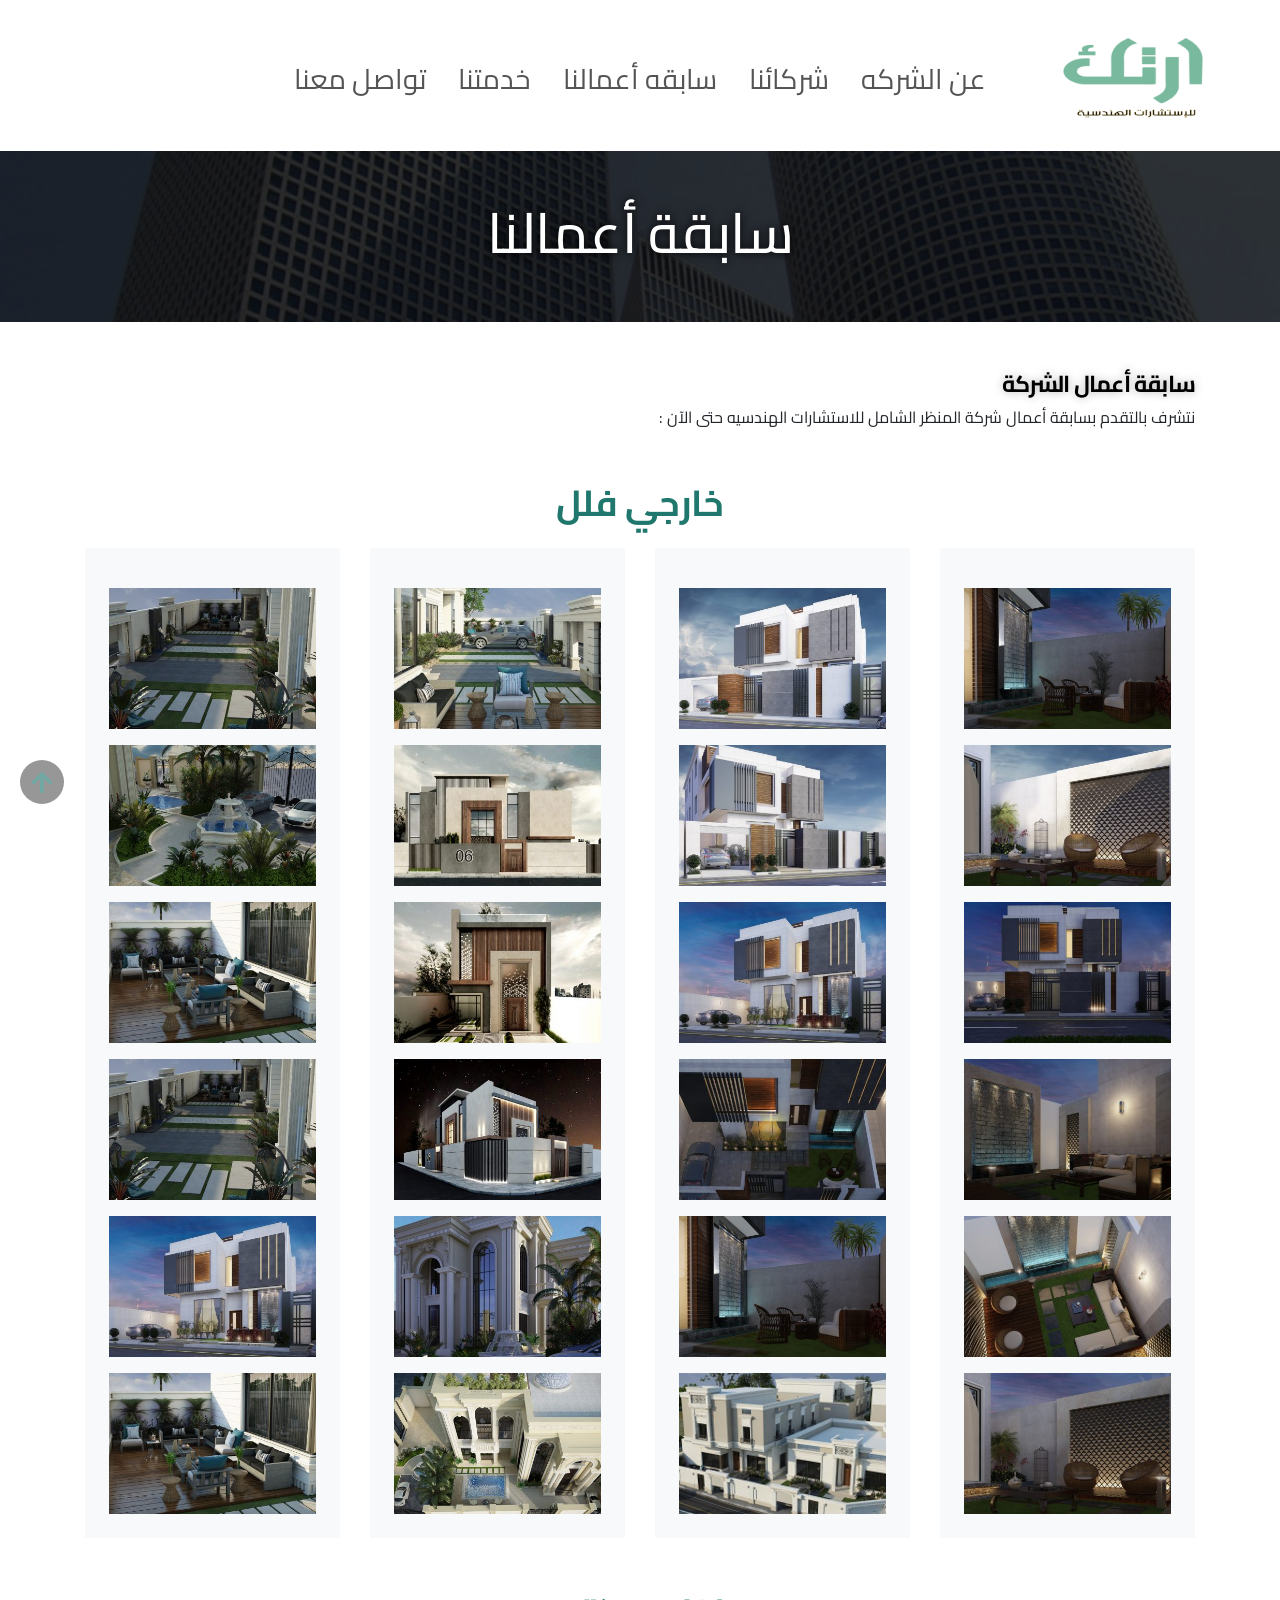
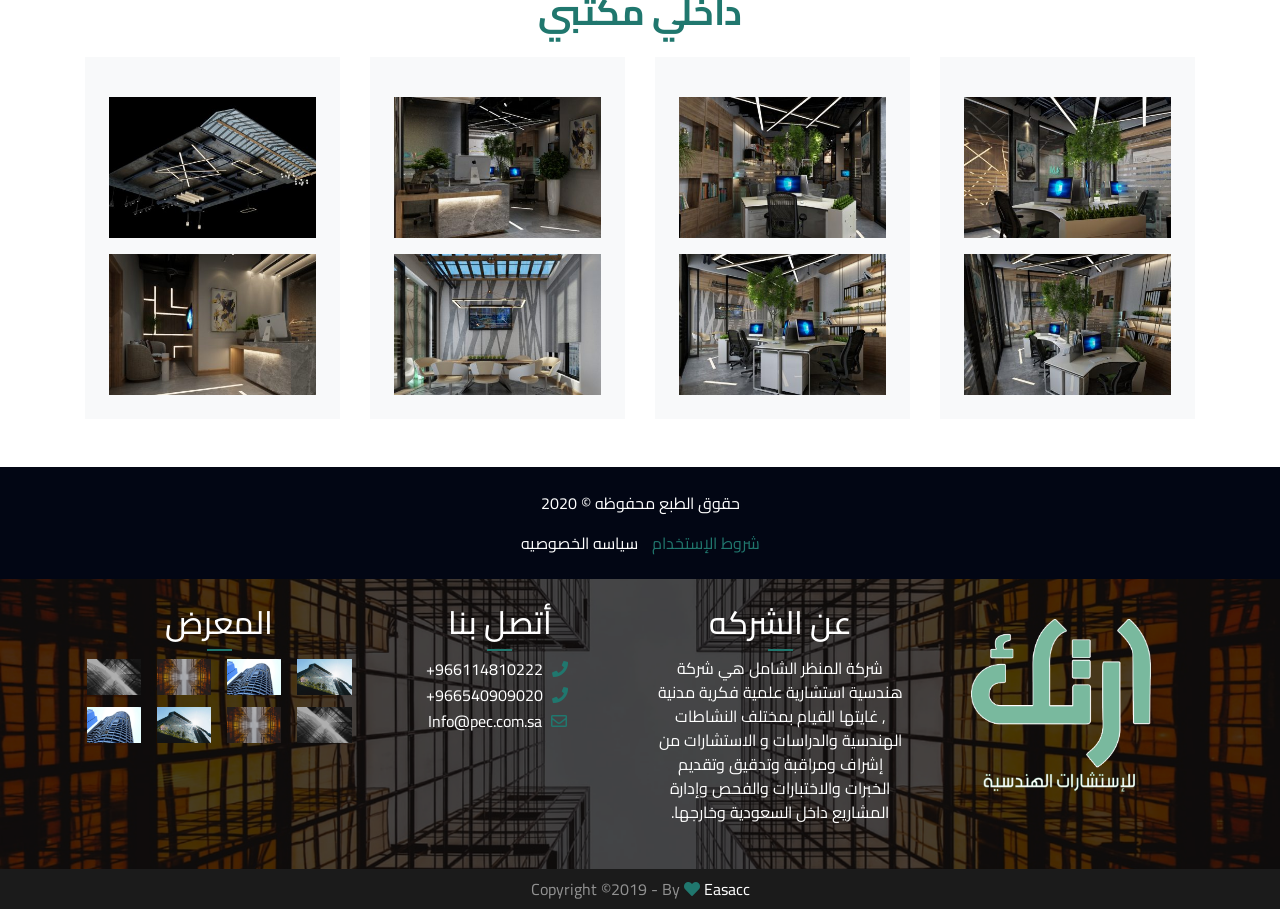
<file: works.html>
<!DOCTYPE html>
<html>
    <head>
        <title>ارتك</title>

        <meta charset="UTF-8" name="viewport" content="width=device-width, initial-scale=1.0">
        <!-- Logo -->
        <link rel="shortcut icon" href="images/logo.png" />

        <!-- Links -->
        <link rel="stylesheet" href="css/bootstrap.min.css">
        <link rel="stylesheet" href="css/all.min.css">
        <link rel="stylesheet" href="css/style v1.css">

        <!-- AOS plugine -->
        <link href="https://unpkg.com/aos@2.3.1/dist/aos.css" rel="stylesheet">


        <!-- Font -->
        <link href="https://fonts.googleapis.com/css2?family=Cairo&display=swap" rel="stylesheet">

    </head>
    <body>

        <!-- BtnUp -->
        <a href="#" id="scroll-top" class="scroll-top-right" >
            <span class="fa fa-arrow-up"></span>
        </a>

        <!-- Navbar -->
        <nav class="navbar navbar-expand-lg navbar-light bg-transparent">
            <button class="navbar-toggler" type="button" data-toggle="collapse" data-target="#navbarSupportedContent" aria-controls="navbarSupportedContent" aria-expanded="false" aria-label="Toggle navigation">
            <span class="navbar-toggler-icon"></span>
            </button>

            <!-- Just an image -->
            <nav class="navbar navbar-light mx-4">
                <a class="navbar-brand" href="#">
                    <img src="images/logo.png"  alt="">
                </a>
            </nav>
            <div class="collapse navbar-collapse" id="navbarSupportedContent">
                <ul class="navbar-nav ml-auto mx-2 px-2 position-relative">
                    <li class="nav-item mx-2">
                        <a class="nav-link" href="main.html">عن الشركه</a>
                    </li>
                    <li class="nav-item mx-2">
                        <a class="nav-link" href="partners.html">شركائنا</a>
                    </li>
                    <li class="nav-item mx-2">
                        <a class="nav-link" href="works.html">سابقه أعمالنا</a>
                    </li>
                    <li class="nav-item mx-2">
                        <a class="nav-link" href="services.html">خدمتنا</a>
                    </li>
                    <li class="nav-item mx-2">
                        <a class="nav-link" href="contacts.html">تواصل معنا</a>
                    </li>
                </ul>
            </div>
            
        </nav>

        <!-- Works -->
        <section id="aboutCompany" class="text-center text-white">
            <div class="layer d-flex align-items-center justify-content-center">
                <div class="test p-5 " data-aos="fade-left" data-aos-anchor="#example-anchor"
                  data-aos-offset="500"
                  data-aos-duration="500"  
                >
                    <h1>سابقة أعمالنا</h1>
                </div>
            </div>
        </section>

        <!-- سابقة أعمالنا -->
        <section id="works" class="mt-5">
            <div class="container">
                <h2>سابقة أعمال الشركة</h2>
                <p> نتشرف بالتقدم بسابقة أعمال شركة المنظر الشامل للاستشارات الهندسيه حتى الآن :</p>
            </div>
        </section>

        <!-- خارجي فلل -->
        <section id="outer" class="mt-5 text-center">
            <div class="container">
                <h2>خارجي فلل</h2>
                <div class="row">
                    <div class="col-md-3">
                        <div class="inner bg-light p-4">
                            <div class="item-img pt-3">
                                <img src="images/-سعيد-القحطاني-8-oibib4362502xwh18v6qtv12rhnq7fkydsk3zac5ww.jpg" class="img-fluid" alt="">
                            </div>
                            <div class="item-img pt-3">
                                <img src="images/-سعيد-القحطاني-5-oibhbnmc94gozfz6ajfdrt5428f9ugtguamq9iwsmo.jpg" class="img-fluid" alt="">
                            </div>
                            <div class="item-img pt-3">
                                <img src="images/-سعيد-القحطاني-1-oibg0f8attszkul33mf9z889g78a20b1cihd3yxzao.jpg" class="img-fluid" alt="">
                            </div>
                            <div class="item-img pt-3">
                                <img src="images/-سعيد-القحطاني-12-oibjj7okpbddnaeyqffmb8em3aaoc7nlg2f7jmy7zk.jpg" class="img-fluid" alt="">
                            </div>
                            <div class="item-img pt-3">
                                <img src="images/-سعيد-القحطاني-10-oibkuqeu7sf8lle18ywmd8pj8k2phcb2n9qwz8hpf4.jpg" class="img-fluid" alt="">
                            </div>
                            <div class="item-img pt-3">
                                <img src="images/-سعيد-القحطاني-11-oibj4p2b5fhyc3i3i5j1swabt1ulgi0u47p8psh434.jpg" class="img-fluid" alt="">
                            </div>
                        </div>
                    </div>
                    <div class="col-md-3">
                        <div class="inner bg-light p-4">
                            <div class="item-img pt-3">
                                <img src="images/-سعيد-القحطاني-2-oibgfyi9s92lgu0pdu6aot3iwgno9wzbten9nlwqgg.jpg" class="img-fluid" alt="">
                            </div>
                            <div class="item-img pt-3">
                                <img src="images/-سعيد-القحطاني-3-oibkffleyvh7m3m4lct8s3pf4rhm6pkd7jgdr36epc.jpg" class="img-fluid" alt="">
                            </div>
                            <div class="item-img pt-3">
                                <img src="images/-سعيد-القحطاني-4-oibgxx78e9nvcjxchlpmc9wnlk47doanmbhbtz9vjk.jpg" class="img-fluid" alt="">
                            </div>
                            <div class="item-img pt-3">
                                <img src="images/-سعيد-القحطاني-6-oibhpxs23i0je58bw7ob5pe90011swin4zhbrvqg34.jpg" class="img-fluid" alt="">
                            </div>
                            <div class="item-img pt-3">
                                <img src="images/-سعيد-القحطاني-8-oibib4362502xwh18v6qtv12rhnq7fkydsk3zac5ww.jpg" class="img-fluid" alt="">
                            </div>
                            <div class="item-img pt-3">
                                <img src="images/16_Al-Rowais_Test-0208-22-2019_05-oicevapkudmtbtt6ijrv92crfs43732k7kcizkbugg.jpg" class="img-fluid" alt="">
                            </div>
                        </div>
                    </div>
                    <div class="col-md-3">
                        <div class="inner bg-light p-4">
                            <div class="item-img pt-3">
                                <img src="images/16_Al-Rowais_Test-0208-22-2019_08-oicex4ia4s4vwj5luc7r3lr10r3s5wbrsm0ikxmacw.jpg" class="img-fluid" alt="">
                            </div>
                            <div class="item-img pt-3">
                                <img src="images/2-1-scaled-oicc0nq0kn4nkowcuolfhgrsa407owlprjutguifw0.jpg" class="img-fluid" alt="">
                            </div>
                            <div class="item-img pt-3">
                                <img src="images/3-1-scaled-oicc1kmd7udov1kkiktdeqgx2li26b8bk2ot9j5nu8.jpg" class="img-fluid" alt="">
                            </div>
                            <div class="item-img pt-3">
                                <img src="images/6-scaled-oicbylgrkqb03hw7wahwihidco67stex5cbgjzkjjk.jpg" class="img-fluid" alt="">
                            </div>
                            <div class="item-img pt-3">
                                <img src="images/El-Zahrany-Villa-_Option-306-5-2018_02-oicbsigdcbz6ycqcf5ttviryxw5ozc9gn8bbqil9tc.jpg" class="img-fluid" alt="">
                            </div>
                            <div class="item-img pt-3">
                                <img src="images/El-Zahrany-Villa-_Option-306-5-2018_08-oicbuu408l5pnnctunzmjfnzt6pd0ehkmqdjg558fk.jpg" class="img-fluid" alt="">
                            </div>
                        </div>
                    </div>
                    <div class="col-md-3">
                        <div class="inner bg-light p-4">
                            <div class="item-img pt-3">
                                <img src="images/16_Al-Rowais_Test-0208-22-2019_06-oicew1125qmucwqy8v5f6vpo2kid6lz1n6m4fb8tm8.jpg" class="img-fluid" alt="">
                            </div>
                            <div class="item-img pt-3">
                                <img src="images/El-Zahrany-Villa-_Option-306-5-2018_04-oicbt8runoz7zfo45h7dtc4vkojyyv5y2ukx69i8z4.jpg" class="img-fluid" alt="">
                            </div>
                            <div class="item-img pt-3">
                                <img src="images/16_Al-Rowais_Test-0208-22-2019_07-oicewkro59dv4pya1lol58qcjnt2o95epwbbi4fjzk.jpg" class="img-fluid" alt="">
                            </div>
                            <div class="item-img pt-3">
                                <img src="images/16_Al-Rowais_Test-0208-22-2019_06-oicew1125qmucwqy8v5f6vpo2kid6lz1n6m4fb8tm8.jpg" class="img-fluid" alt="">
                            </div>
                            <div class="item-img pt-3">
                                <img src="images/-سعيد-القحطاني-4-oibgxx78e9nvcjxchlpmc9wnlk47doanmbhbtz9vjk.jpg" class="img-fluid" alt="">
                            </div>
                            <div class="item-img pt-3">
                                <img src="images/16_Al-Rowais_Test-0208-22-2019_07-oicewkro59dv4pya1lol58qcjnt2o95epwbbi4fjzk.jpg" class="img-fluid" alt="">
                            </div>
                        </div>
                    </div>
                </div>
            </div>
        </section>


        <!-- داخلي مكتبي -->
        <section id="inner" class="mt-5 text-center">
            <div class="container">
                <h2>داخلي مكتبي</h2>
                <div class="row">
                    <div class="col-md-3">
                        <div class="inner bg-light p-4">
                            <div class="item-img pt-3">
                                <img src="images/Al-Mousa-office_05-oicbjgadgtkp1nw4bquacb30t6tbsdalqdxu7i0vsg.jpg" class="img-fluid" alt="">
                            </div>
                            <div class="item-img pt-3">
                                <img src="images/Al-Mousa-office_06-oicbgkw4l1n5kk2b3i5bq16bgsyy9nw4o66ff2a6sw.jpg" class="img-fluid" alt="">
                            </div>
                        </div>
                    </div>
                    <div class="col-md-3">
                        <div class="inner bg-light p-4">
                            <div class="item-img pt-3">
                                <img src="images/Al-Mousa-office_07-oicbgx411w3vrhkk45fh4g3b6taq1q8n1unqnns2k0.jpg" class="img-fluid" alt="">
                            </div>
                            <div class="item-img pt-3">
                                <img src="images/Al-Mousa-office_08-oicbh8e3bwjbmt46aaazyd8ubfr4m3hf3ehkezbchc.jpg" class="img-fluid" alt="">
                            </div>
                        </div>
                    </div>
                    <div class="col-md-3">
                        <div class="inner bg-light p-4">
                            <div class="item-img pt-3">
                                <img src="images/Al-Mousa-office_12-1-oicbhhsh88w6uwqired9navg9agsr2iqgp0f7qxer4.jpg" class="img-fluid" alt="">
                            </div>
                            <div class="item-img pt-3">
                                <img src="images/1_15-oicbj18yfh03vwhyrkc98evnb0vgd7mwcbi2j2n6k0.jpg" class="img-fluid" alt="">
                            </div>
                        </div>
                    </div>
                    <div class="col-md-3">
                        <div class="inner bg-light p-4">
                            <div class="item-img pt-3">
                                <img src="images/1_06-oicbip11ymjdoyzpqx23tzynl0jol5adyn0rah5asw.jpg" class="img-fluid" alt="">
                            </div>
                            <div class="item-img pt-3">
                                <img src="images/1_03-oicbi2gxelohybwhenb265nlbrmvgestvjd3ru2qy8.jpg" class="img-fluid" alt="">
                            </div>
                        </div>
                    </div>
                </div>
            </div>
        </section>


        <!-- حقوق الطبع -->
        <section id="prints" class="text-center text-white mt-5 p-4">
            <div>
                <p>حقوق الطبع محفوظه © 2020</p>
            </div>
            <div id="links">
                <a href="" id="diff">شروط الإستخدام</a> 
                <a href="">سياسه الخصوصيه</a>
            </div>
        </section>

        <!-- Footer -->
        <footer class="text-center">
            <div class="layer">
                <div class="container p-4">
                    <div class="row">
                        <div class="col-md-3">
                            <div class="logo p-3">
                                <img src="images/Artic-Logo-Transparent.png" style="width: 180px;" class="img-fluid" alt="">
                            </div>
                        </div>
                        <div class="col-md-3">
                            <div>
                                <h2>عن الشركه</h2>
                                <div id="toborder"></div>
                                <p>شركة المنظر الشامل هي شركة هندسية استشارية علمية فكرية مدنية , غايتها القيام بمختلف النشاطات الهندسية والدراسات و الاستشارات من إشراف ومراقبة وتدقيق وتقديم الخبرات والاختبارات والفحص وإدارة المشاريع داخل السعودية وخارجها.</p>
                            </div>
                        </div>
                        <div class="col-md-3">
                            <div>
                                <h2>أتصل بنا</h2>
                                <div id="toborder"></div>
                                <p>
                                    <i class="fas fa-phone"></i>
                                    966114810222+
                                    <br>
                                    <i class="fas fa-phone"></i>
                                    966540909020+
                                    <br>
                                    <i class="far fa-envelope"></i>
                                    Info@pec.com.sa
                                </p>
                            </div>
                        </div>
                        <div class="col-md-3">
                            <div>
                                <h2>المعرض</h2>
                                <div id="toborder"></div>
                                <div class="row py-2">
                                    <div class="column">
                                        <img src="images/photo-1484825939385-ad29f324ff1c.jpg" style="width:100%" onclick="openModal();currentSlide(1)" class="hover-shadow cursor">
                                    </div>
                                    <div class="column">
                                        <img src="images/photo-1542447139-dea0a6257cee-1.jpg" style="width:100%" onclick="openModal();currentSlide(2)" class="hover-shadow cursor">
                                      </div>
                                      <div class="column">
                                        <img src="images/carousel3.png" style="width:100%" onclick="openModal();currentSlide(3)" class="hover-shadow cursor">
                                      </div>
                                      <div class="column">
                                        <img src="images/carousel2.png" style="width:100%" onclick="openModal();currentSlide(4)" class="hover-shadow cursor">
                                      </div>
                                </div>
                                <div class="row py-2">
                                    <div class="column">
                                        <img src="images/carousel2.png" style="width:100%" onclick="openModal();currentSlide(4)" class="hover-shadow cursor">
                                    </div>
                                    <div class="column">
                                        <img src="images/carousel3.png" style="width:100%" onclick="openModal();currentSlide(3)" class="hover-shadow cursor">
                                    </div>
                                    <div class="column">
                                        <img src="images/photo-1484825939385-ad29f324ff1c.jpg" style="width:100%" onclick="openModal();currentSlide(1)" class="hover-shadow cursor">
                                    </div>
                                    <div class="column">
                                        <img src="images/photo-1542447139-dea0a6257cee-1.jpg" style="width:100%" onclick="openModal();currentSlide(2)" class="hover-shadow cursor">
                                    </div>

                                </div>
                                <div id="myModal" class="modal">
                                    <span class="close cursor" onclick="closeModal()">&times;</span>
                                    <div class="modal-content">
                                  
                                      <div class="mySlides">
                                        <div class="numbertext">1 / 4</div>
                                        <img src="images/photo-1484825939385-ad29f324ff1c.jpg" style="width:100%">
                                      </div>
                                  
                                      <div class="mySlides">
                                        <div class="numbertext">2 / 4</div>
                                        <img src="images/photo-1542447139-dea0a6257cee-1.jpg" style="width:100%">
                                      </div>
                                  
                                      <div class="mySlides">
                                        <div class="numbertext">3 / 4</div>
                                        <img src="images/carousel3.png" style="width:100%">
                                      </div>
                                      
                                      <div class="mySlides">
                                        <div class="numbertext">4 / 4</div>
                                        <img src="images/carousel2.png" style="width:100%">
                                      </div>
                                      
                                      <a class="prev" onclick="plusSlides(-1)">&#10094;</a>
                                      <a class="next" onclick="plusSlides(1)">&#10095;</a>
                                  
                                      <div class="caption-container">
                                        <p id="caption"></p>
                                      </div> 
                                      <div class="column">
                                        <img class="demo cursor" src="images/photo-1484825939385-ad29f324ff1c.jpg" style="width:100%" onclick="currentSlide(1)" alt="Nature and sunrise">
                                      </div>
                                      <div class="column">
                                        <img class="demo cursor" src="images/photo-1542447139-dea0a6257cee-1.jpg" style="width:100%" onclick="currentSlide(2)" alt="Snow">
                                      </div>
                                      <div class="column">
                                        <img class="demo cursor" src="images/carousel3.png" style="width:100%" onclick="currentSlide(3)" alt="Mountains and fjords">
                                      </div>
                                      <div class="column">
                                        <img class="demo cursor" src="images/carousel2.png" style="width:100%" onclick="currentSlide(4)" alt="Northern Lights">
                                      </div>
                                    </div>
                                </div>
                            </div>
                        </div>
                    </div>
                </div>
            </div>
        </footer>

        <!-- End -->
        <section id="endFooter" class="text-center py-2">
            <div id="footerText">
                Copyright ©️2019 -  By 
                <i class="fa fa-heart" style="color : rgb(32, 119, 110)"></i>
                <a href="http://easacc.com/">Easacc</a>
            </div>
        </section>  






        <script src="js/jquery-3.5.1.min.js"></script>

        <!-- counterUp method -->
        <script src="js/jquery.waypoints.min.js"></script>
        <script src="js/counterup.min.js"></script>

        <!-- AOS plugine -->
        <script src="https://unpkg.com/aos@2.3.1/dist/aos.js"></script>

        <!-- Structure -->
        <script src="js/popper.min.js"></script>
        <script src="js/bootstrap.min.js"></script>
        <script src="js/script.js"></script>
        <script src="https://unpkg.com/aos@2.3.1/dist/aos.js"></script>
    </body>
</html>
</file>
<file: css/style v1.css>
*
{
    font-family: 'Cairo', sans-serif;
    box-sizing: border-box;
}
::selection
{
    color: #fff;
    background: #333;
    text-shadow: none;
}
body
{
    direction: rtl;
    text-align: right;
}
/* ----------------------------------الرئيسيه-------------------------------- */
/* BtnUp */
#scroll-top 
{
    color: rgb(32, 119, 110);
    background-color: rgba(45,45,45,0.78);
    border-radius: 100px;
    font-size: 24px;
    width: 44px;
    height: 44px;
    line-height: 44px;
    position: fixed;
    bottom: 96px;
    left: 20px;
    right: auto;
    display: none;
    z-index: 5555;
    transition: 0.5s all;
}
#scroll-top span
{
    line-height: inherit;
    vertical-align: top;
    font-weight: 900;
    padding: 0 12px 0 10px;
}
#scroll-top:hover
{
    color: rgba(45,45,45,0.78); 
    background-color: rgb(32, 119, 110);
} 


/* Navbar */
nav .nav-item a
{
    color: #545454 !important;
    font-size: 1.75rem !important;
    transition: 0.5s all;
}
nav .nav-item a:hover
{
    color: black !important;
}
.nav-link{
    border-bottom:2px;
    padding-bottom: 0;
    transition: border-bottom 2s;
    transition: padding-bottom 2s;
    -webkit-transition: padding-bottom 2s;
    -moz-transition: padding-bottom 2s;
    -ms-transition: padding-bottom 2s;
    -o-transition: padding-bottom 2s;
}

.nav-link:hover {
    border-bottom: 2px solid rgb(32, 119, 110);
    padding-bottom: 20px;
}
nav img
{
    width: 150px;
}
/* نبذه عن الشركه */
#aboutCompany
{
    background-image: url(../images/2.png);
    background-size: 100% 100%;
    background-position: center;
}
#aboutCompany h1
{
    font-size: 3.5rem;
    letter-spacing: -0.5px;
    text-shadow: 0px 0px 10px #000000;
}

/* عن الشركه */
#about h2
{
    color: #000000;
    font-size: 2rem;
    letter-spacing: -1.9px;
}
 #toborder
{
    margin: auto;
    width: 10%;
    border: solid 1px rgb(32, 119, 110);
}
#about p
{
    text-align: right;
    color: #000000;
}
/* counter */
#counter
{
    background-image: url(../images/carousel2.png);
    background-size: cover;
    background-position: center;
    text-align: center;
    color: #ffffff;
    font-size: 1.5rem;
} 
#counter i
{
    font-size: 2rem;
    font-weight: 900;
}
/* الرؤيه والاهداف */
#missions a
{
    color: rgb(32, 119, 110);
    font-size: 1.25rem;
}
/* ساعات العمل */
#workHours
{
    background-image: url(../images/vication1.jpg);
    background-size: cover;
    background-position: center;
    overflow: hidden;
}
 .layer
{
    height: 100%;
    background-color: rgba(0, 0, 0, 0.6);
    position: relative;
}
#workHours i
{
    color:rgb(32, 119, 110); 
    font-size: 2.5rem;
    float: left;
}
#workHours .hours
{
    padding: 30px 30px 30px 30px;
    background-color: rgba(255,255,255,0.25);
}
/* خدماتنا */
#ourService
{
    background-color: #e0e0e0;
}
#ourService #title
{
    color: #000000;
    font-size: 2rem;
    text-align: center;
}
#ourService i
{
    color: rgb(32, 119, 110);
    padding: 10px 0 10px 0;
    
}
/* موقعنا */
#location i
{
    color :rgb(32, 119, 110);
    font-size: 2rem;
    padding: 10px 0 15px 0;
}
#location h3
{
    color: #777777;
}
#location p
{
    color: #b5b5b5;
    font-size: 1.25rem;
    font-weight: normal;
    line-height: 1.5em;
    letter-spacing: 0.4px;
}
#location span
{
    color: rgb(32, 119, 110);
    font-size: 1.25rem;
    font-weight: bold;
}
#location #spcialLoc
{
    border-left: black solid 1px;
}
/* حقوق الطبع */
#prints  
{
    background-color: #020614;
}
#prints a
{
    padding: 5px 5px 5px 5px;
    text-decoration: none;
    color: white;
}
#prints #links #diff
{
    color:rgb(32, 119, 110) ;
}
/* footer */
footer
{
    color: white;
    background-image: url(../images/carousel3.png);
    background-size: cover;
    background-position: center;
}
footer .layer
{
    height: 100%;
    background-color: rgba(0, 0, 0, 0.6);
    position: relative;
}
footer i
{
   color: rgb(32, 119, 110);
   font-size: 1rem;
   padding: 5px 5px 5px 5px;
}
footer p
{
    padding: 5px 0 5px 0;
}

/* Gallery */
.row > .column {
    padding: 0 8px;
}
.row:after {
    content: "";
    display: table;
    clear: both;
}
.column {
    float: left;
    width: 25%;
}
/* The Modal (background) */
.modal {
    cursor: pointer;
    display: none;
    position: fixed;
    z-index: 1;
    padding-top: 100px;
    left: 0;
    top: 0;
    width: 100%;
    height: 100%;
    overflow: auto;
    background-color: black;
}  
/* Modal Content */
.modal-content 
{
    position: relative;
    background-color: #fefefe;
    margin: auto;
    padding: 0;
    width: 90%;
    max-width: 1200px;
}
  
/* The Close Button */
.close
{
    color: white;
    position: absolute;
    top: 10px;
    right: 25px;
    font-size: 35px;
    font-weight: bold;
}

.close:hover,
.close:focus 
{
    color: #999;
    text-decoration: none;
    cursor: pointer;
}
  
.mySlides
{
    display: none;
}
  
.cursor
{
    cursor: pointer;
}
  
/* Next & previous buttons */
.prev,
.next 
{
    cursor: pointer;
    position: absolute;
    top: 50%;
    width: auto;
    padding: 16px;
    margin-top: -50px;
    color: white;
    font-weight: bold;
    font-size: 20px;
    transition: 0.6s ease;
    border-radius: 0 3px 3px 0;
    user-select: none;
    -webkit-user-select: none;
}
  
/* Position the "next button" to the right */
.next 
{
    right: 0;
    border-radius: 3px 0 0 3px;
}

/* On hover, add a black background color with a little bit see-through */
.prev:hover,
.next:hover 
{
    background-color: rgba(0, 0, 0, 0.8);
}
  
/* Number text (1/3 etc) */
.numbertext 
{
    color: #f2f2f2;
    font-size: 12px;
    padding: 8px 12px;
    position: absolute;
    top: 0;
}
img 
{
    margin-bottom: -4px;
}
  
.caption-container 
{
    text-align: center;
    background-color: black;
    padding: 2px 16px;
    color: white;
}
.demo 
{
    opacity: 0.6;
}
.active,
.demo:hover 
{
    opacity: 1;
}
  
img.hover-shadow 
{
    transition: 0.3s;
}
.hover-shadow:hover 
{
    box-shadow: 0 4px 8px 0 rgba(0, 0, 0, 0.2), 0 6px 20px 0 rgba(0, 0, 0, 0.19);
} 

/* Endfooter */
#endFooter
{
    background-color:  #1B1B1B;
    color: #929292;
}
#endFooter a
{
    text-decoration: none;
    color: white;
    transition: 0.5s all;
}
#endFooter a:hover
{
    color: rgb(32, 119, 110);
}
/* ----------------------------------شركائنا-------------------------------- */
.item-img
{
    overflow: hidden;
    width: 100%;
    transition: all 0.5s;
}
.item-img:hover
{
    transform: scale(1.1,1.1);
}
.firstGroup
{
    display: flex;
    flex-wrap: nowrap;
    justify-content: space-around;
    align-items: center;
    align-content: center;
}
.firstGroup h3,
.secondGroup h3,
.thirdGroup h3,
.fourthGroup h3
{
    padding: 15px 0 0 0;
    color: #444444;
    font-size: 20px;
    font-weight: 500;
    line-height: 1em;
    letter-spacing: -0.3px;
}
/* ----------------------------------سابقة أعمالنا-------------------------------- */
#works h2
{
    color: #000000;
    font-family: "Cairo", Sans-serif;
    font-size: 23px;
    font-weight: 700;
    letter-spacing: -0.8px;
    text-shadow: 0px 0px 10px rgb(0 0 0 / 30%);
}
#works p
{
    margin: 0 0 20px;
    
}
#outer h2,
#inner h2
{
    color: rgb(32, 119, 110);
    font-size: 36px;
    font-weight: 700;
    letter-spacing: -0.3px;
    padding: 5px 0 15px 0;
}
/* --------------------------------خدماتنا ---------------------------------- */
/* More details  */
#details h3
{
    color: #444444;
    font-size: 25px;
    font-weight: 500;
    line-height: 1em;
    letter-spacing: -0.3px;
    padding: 15px 0 10px 0;
}
#details p
{
    margin: 0 0 20px;
    color: #9e9e9e;
}
#details a
{
    fill: #ffffff;
    color: #ffffff !important;
    padding: 10px 10px 15px 10px;
    background-color: rgb(32, 119, 110);
    border-radius: 63px 63px 63px 63px;
    box-shadow: 0px 0px 10px 0px rgb(0 0 0 / 50%);
}
/* More Details  */
#moreDetails h2
{
    color: #000000;
    letter-spacing: -0.2px;
    font-size: 20px;
    font-weight: bold;
    padding: 10px 30px 10px 20px;
}
#moreDetails ul
{
    list-style-type: none;
}
#moreDetails ul .list-icon
{
    color: rgb(32, 119, 110);
    font-size: 14px;
    width: 1.25em;
    font-weight: 900;
}
#moreDetails ul .list-text
{
    align-self: center;
    padding-right: 5px;
    color: #54595f;
}
/* --------------------------------تواصل معنا---------------------------------- */
#feedback
{
    direction: ltr;
    background-image: url(../images/photo-1484825939385-ad29f324ff1c.jpg);
    background-position: center;
    background-size: cover;
    background-attachment: fixed;
}
</file>
